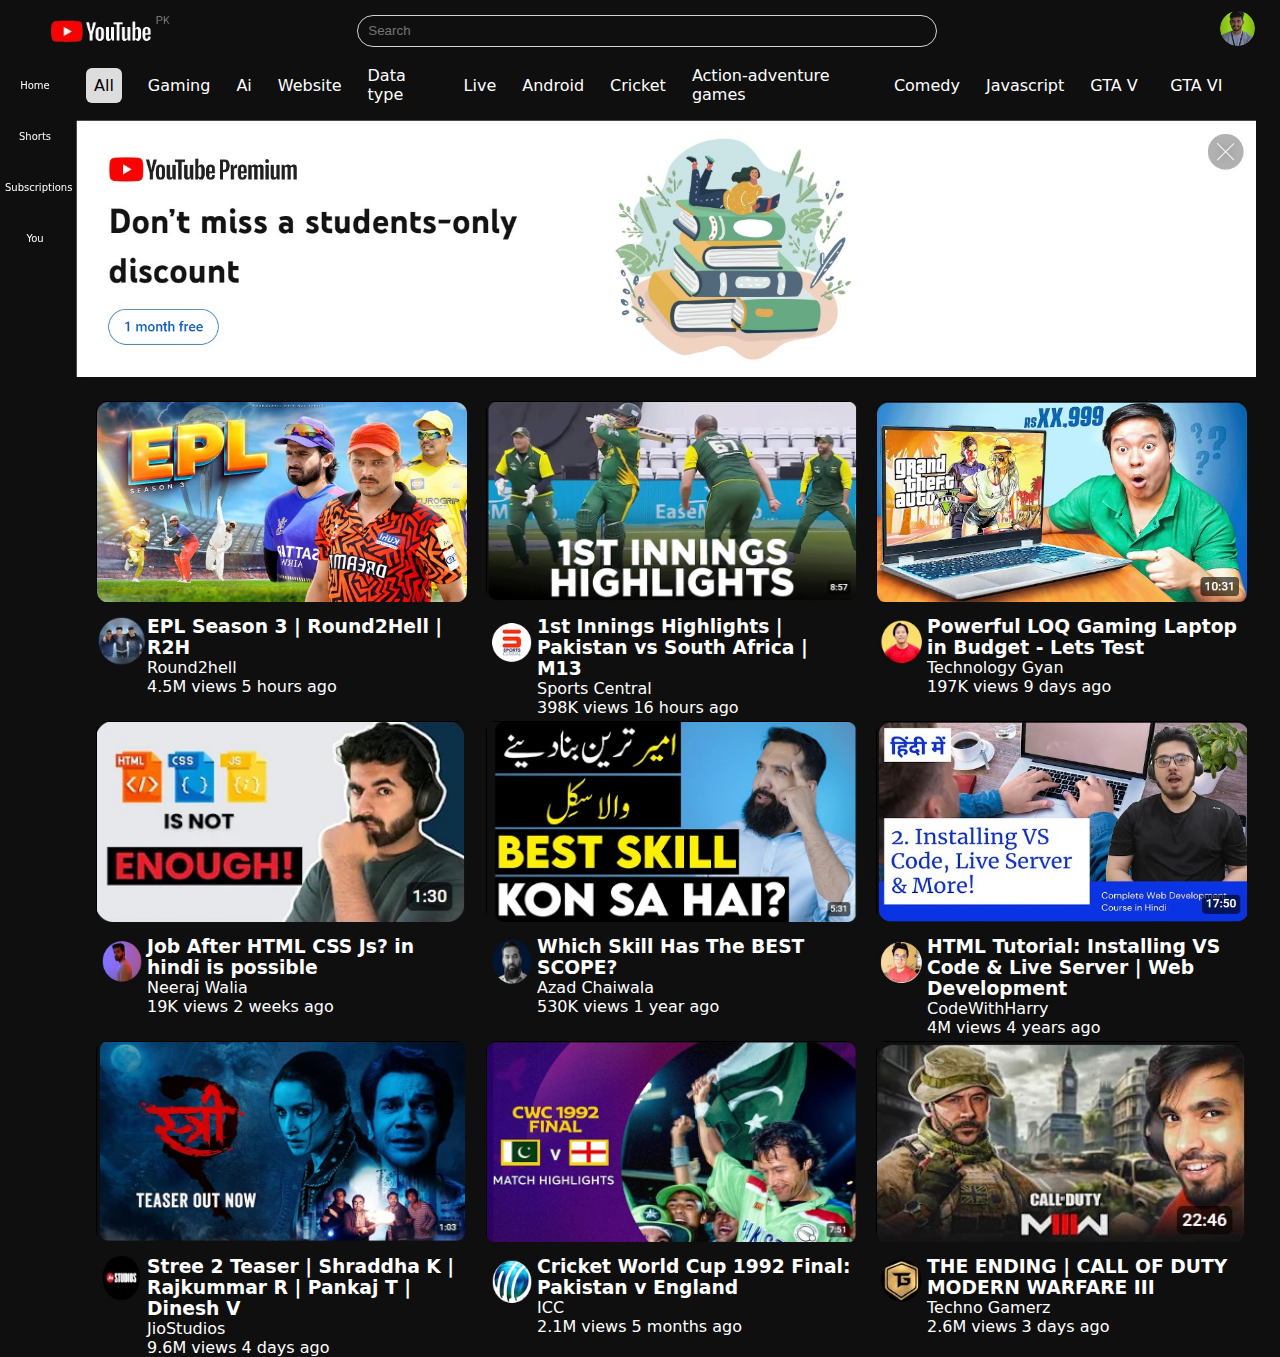
<file: index.html>
<!DOCTYPE html>
<html lang="en">

<head>
    <meta charset="UTF-8">
    <meta name="viewport" content="width=device-width, initial-scale=1.0">
    <title>Youtube</title>
    <link rel="stylesheet" href="css/index.css">
    <link rel="icon" href="images/title.png">
    <link rel="stylesheet" href="https://cdnjs.cloudflare.com/ajax/libs/font-awesome/6.5.2/css/all.min.css"
        integrity="sha512-SnH5WK+bZxgPHs44uWIX+LLJAJ9/2PkPKZ5QiAj6Ta86w+fsb2TkcmfRyVX3pBnMFcV7oQPJkl9QevSCWr3W6A=="
        crossorigin="anonymous" referrerpolicy="no-referrer" />
</head>

<body>
    <!-- header -->
    <header>
        <div class="nav">
            <div class="left-nav">
                <div class="logo-nav">
                    <i class="fa-solid fa-bars"></i><a href="index.html"><abbr title="Youtube Home"><img
                                src="images/logo.png" alt="" width="100px"></a></abbr>
                </div>
            </div>
            <div class="middle-nav">
                <input type="text" placeholder="Search">
                <abbr title="Search"><i class="fa-solid fa-search"></i></abbr>
                <abbr title="Search with your voice"><i class="fa-solid fa-microphone"></i></abbr>
            </div>
            <div class="right-nav">
                <abbr title="Create"><i class="fa-solid fa-video"></i></abbr>
                <abbr title="Upload"><i class="fa-solid fa-arrow-up-from-bracket"></i></abbr>
                <abbr title="Notifications"><i class="fa-solid fa-bell"></i></abbr>
                <a href="you.html"><img src="images/Linkedin profile.png" alt="" width="30px"></a>
            </div>
        </div>
    </header>
    <!-- main -->
    <main>
        <div class="container">
            <div class="side-nav">
                <div class="home">
                    <a href="index.html"> <abbr title="Home"><i class="fa-solid fa-house"></i></abbr>
                        <p>Home</p>
                    </a>
                </div>
                <div class="shorts">
                    <a href="shorts.html"><abbr title="Shorts"><i class="fa-solid fa-bolt"></i></abbr>
                        <p>Shorts</p>
                    </a>
                </div>
                <div class="subscriber">
                    <a href="sub.html"><abbr title="Subscriptions"><i class="fa-brands fa-youtube"></i></abbr>
                        <p>Subscriptions</p>
                    </a>
                </div>
                <div class="you">
                    <a href="you.html"><abbr title="You"><i class="fa-solid fa-photo-film"></i></abbr>
                        <p>You</p>
                    </a>
                </div>
            </div>
            <div class="videos">
                <div class="overflow">
                    <div class="all">
                        <p id="all">All</p>
                    </div>
                    <div class="over">
                        <p>Gaming</p>
                    </div>
                    <div class="over">
                        <p>Ai</p>
                    </div>
                    <div class="over">
                        <p>Website</p>
                    </div>
                    <div class="long1">
                        <p>Data type</p>
                    </div>
                    <div class="over">
                        <p>Live</p>
                    </div>
                    <div class="over">
                        <p>Android</p>
                    </div>
                    <div class="over">
                        <p>Cricket</p>
                    </div>
                    <div class="long2">
                        <p>Action-adventure games</p>
                    </div>
                    <div class="over">
                        <p>Comedy</p>
                    </div>
                    <div class="over">
                        <p>Javascript</p>
                    </div>
                    <div class="long4">
                        <p>GTA V</p>
                    </div>
                    <div class="long4">
                        <p>GTA VI</p>
                    </div>
                    <div class="over">
                        <p>Typescript</p>
                    </div>
                    <div class="long3">
                        <p>Operating systems</p>
                    </div>
                    <div class="over">
                        <p>Pakistan</p>
                    </div>
                    <div class="over">
                        <p>Batting</p>
                    </div>
                    <div class="over">
                        <p>Bowling</p>
                    </div>
                    <div class="over">
                        <p>MSD</p>
                    </div>
                    <div class="long3">
                        <p>Recently uploaded</p>
                    </div>
                    <div class="over">
                        <p>Watched</p>
                    </div>
                    <div class="long3">
                        <p>New to you</p>
                    </div>
                </div>
                <div class="banner">
                    <img src="images/banner.jpg" alt="">
                </div>
                <div class="videos-list">
                    <div class="v1">
                        <a href="video1.html"><img src="images/v1img.jpg" alt="" width="370" height="200">
                            <div class="box">
                                <div class="logo">
                                    <img src="images/v1logo.jpg" alt="">
                                </div>
                                <div class="content">
                                    <h3>EPL Season 3 | Round2Hell | R2H</h3>
                                    <p>Round2hell</p>
                                    <p>4.5M views 5 hours ago</p>
                        </a>
                    </div>
                    <div class="icon">
                        <i class="fa-solid fa-ellipsis-vertical"></i>
                    </div>
                </div>
            </div>
            <div class="v1">
                <a href="video2.html"><img src="images/v2img.jpg" alt="" width="370" height="200">
                    <div class="box">
                        <div class="logo">
                            <img src="images/v2logo.jpg" alt="">
                        </div>
                        <div class="content">
                            <h3>1st Innings Highlights | Pakistan vs South Africa | M13</h3>
                            <p>Sports Central</p>
                            <p>398K views 16 hours ago</p>
                </a>
            </div>
            <div class="icon">
                <i class="fa-solid fa-ellipsis-vertical"></i>
            </div>
        </div>
        </div>
        <div class="v1">
            <a href="video3.html"><img src="images/v3img.jpg" alt="" width="370" height="200">
                <div class="box">
                    <div class="logo">
                        <img src="images/v3logo.jpg" alt="">
                    </div>
                    <div class="content">
                        <h3>Powerful LOQ Gaming Laptop in Budget - Lets Test</h3>
                        <p>Technology Gyan</p>
                        <p>197K views 9 days ago</p>
            </a>
        </div>
        <div class="icon">
            <i class="fa-solid fa-ellipsis-vertical"></i>
        </div>
        </div>
        </div>
        <div class="v1">
            <a href="video4.html"><img src="images/v4img.jpg" alt="" width="370" height="200">
                <div class="box">
                    <div class="logo">
                        <img src="images/v4logo.jpg" alt="">
                    </div>
                    <div class="content">
                        <h3>Job After HTML CSS Js? in hindi is possible</h3>
                        <p>Neeraj Walia</p>
                        <p>19K views 2 weeks ago</p>
            </a>
        </div>
        <div class="icon">
            <i class="fa-solid fa-ellipsis-vertical"></i>
        </div>
        </div>
        </div>
        <div class="v1">
            <a href="video5.html"><img src="images/v5img.jpg" alt="" width="370" height="200">
                <div class="box">
                    <div class="logo">
                        <img src="images/v5logo.jpg" alt="">
                    </div>
                    <div class="content">
                        <h3>Which Skill Has The BEST SCOPE?</h3>
                        <p>Azad Chaiwala</p>
                        <p>530K views 1 year ago</p>
            </a>
        </div>
        <div class="icon">
            <i class="fa-solid fa-ellipsis-vertical"></i>
        </div>
        </div>
        </div>
        <div class="v1">
            <a href="video6.html"><img src="images/v6img.jpg" alt="" width="370" height="200">
                <div class="box">
                    <div class="logo">
                        <img src="images/v6logo.jpg" alt="">
                    </div>
                    <div class="content">
                        <h3>HTML Tutorial: Installing VS Code & Live Server | Web Development</h3>
                        <p>CodeWithHarry</p>
                        <p>4M views 4 years ago</p>
            </a>
        </div>
        <div class="icon">
            <i class="fa-solid fa-ellipsis-vertical"></i>
        </div>
        </div>
        </div>
        <div class="v1">
            <a href="video7.html"><img src="images/v7img.jpg" alt="" width="370" height="200">
                <div class="box">
                    <div class="logo">
                        <img src="images/v7logo.jpg" alt="">
                    </div>
                    <div class="content">
                        <h3>Stree 2 Teaser | Shraddha K | Rajkummar R | Pankaj T | Dinesh V</h3>
                        <p>JioStudios</p>
                        <p>9.6M views 4 days ago</p>
            </a>
        </div>
        <div class="icon">
            <i class="fa-solid fa-ellipsis-vertical"></i>
        </div>
        </div>
        </div>
        <div class="v1">
            <a href="video8.html"><img src="images/v8img.jpg" alt="" width="370" height="200">
                <div class="box">
                    <div class="logo">
                        <img src="images/v8logo.jpg" alt="">
                    </div>
                    <div class="content">
                        <h3>Cricket World Cup 1992 Final: Pakistan v England</h3>
                        <p>ICC</p>
                        <p>2.1M views 5 months ago</p>
            </a>
        </div>
        <div class="icon">
            <i class="fa-solid fa-ellipsis-vertical"></i>
        </div>
        </div>
        </div>
        <div class="v1">
            <a href="video9.html"><img src="images/v9img.jpg" alt="" width="370" height="200">
                <div class="box">
                    <div class="logo">
                        <img src="images/v9logo.jpg" alt="">
                    </div>
                    <div class="content">
                        <h3>THE ENDING | CALL OF DUTY MODERN WARFARE III</h3>
                        <p>Techno Gamerz</p>
                        <p>2.6M views 3 days ago</p>
            </a>
        </div>
        <div class="icon">
            <i class="fa-solid fa-ellipsis-vertical"></i>
        </div>
        <!-- </div>
        </div>
        </div>
        </div>
        </div> -->
    </main>
    <!-- footer -->
    <footer></footer>
</body>

</html>
</file>
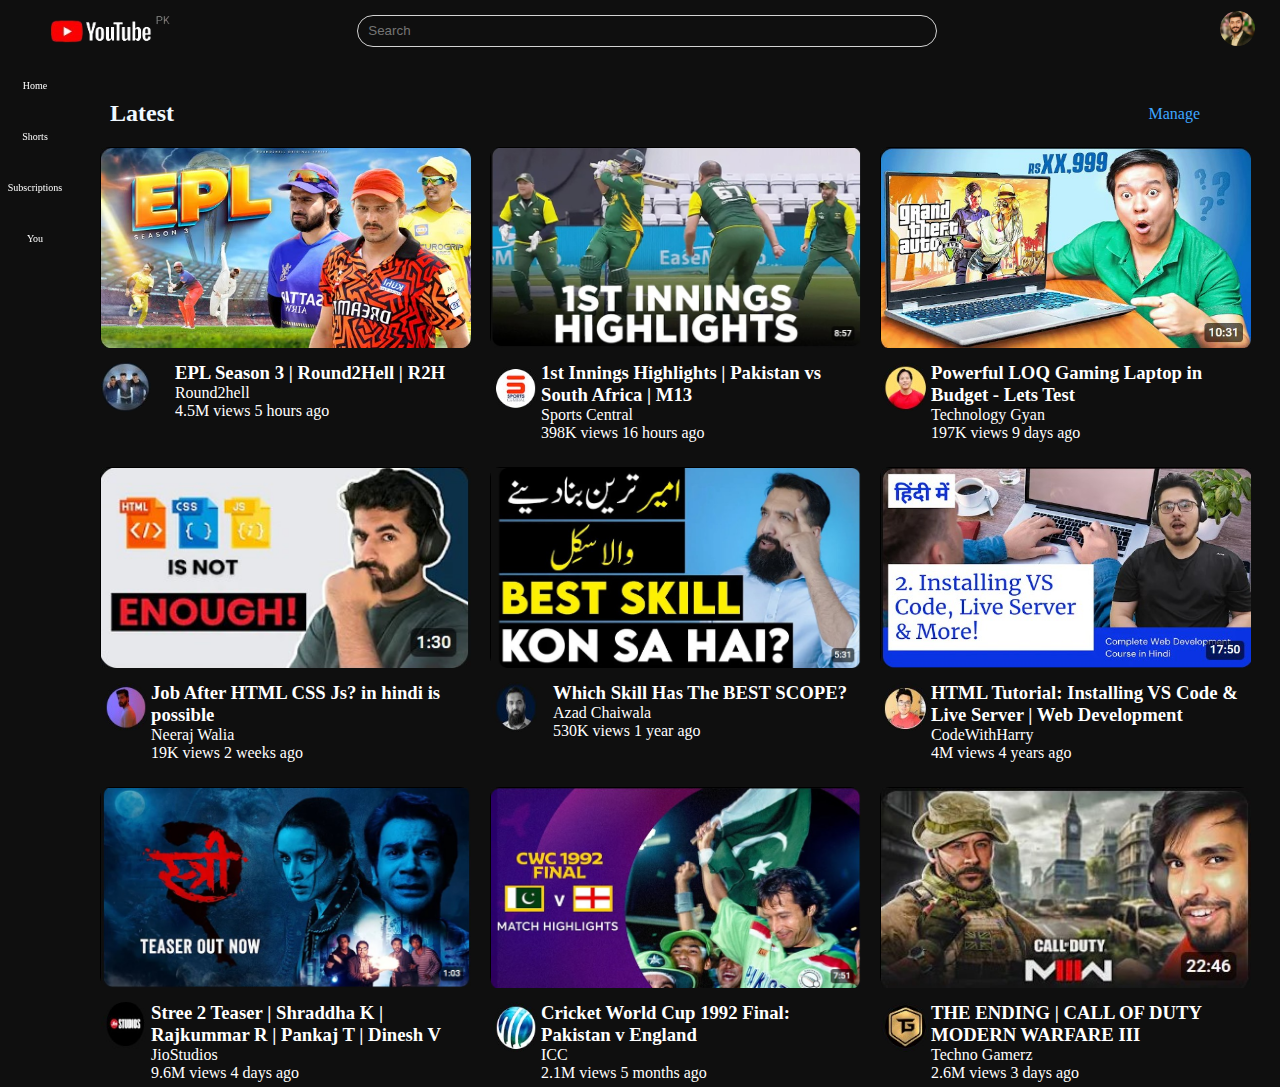
<file: sub.html>
<!DOCTYPE html>
<html lang="en">

<head>
    <meta charset="UTF-8">
    <meta name="viewport" content="width=device-width, initial-scale=1.0">
    <title>Youtube</title>
    <link rel="stylesheet" href="css/sub.css">
    <link rel="icon" href="images/title.png">
    <link rel="stylesheet" href="https://cdnjs.cloudflare.com/ajax/libs/font-awesome/6.5.2/css/all.min.css"
        integrity="sha512-SnH5WK+bZxgPHs44uWIX+LLJAJ9/2PkPKZ5QiAj6Ta86w+fsb2TkcmfRyVX3pBnMFcV7oQPJkl9QevSCWr3W6A=="
        crossorigin="anonymous" referrerpolicy="no-referrer" />
</head>

<body>
    <!-- header -->
    <header>
        <div class="nav">
            <div class="left-nav">
                <div class="logo-nav">
                    <i class="fa-solid fa-bars"></i><a href="index.html"><abbr title="Youtube Home"><img
                                src="images/logo.png" alt="" width="100px"></a></abbr>
                </div>
            </div>
            <div class="middle-nav">
                <input type="text" placeholder="Search">
                <abbr title="Search"><i class="fa-solid fa-search"></i></abbr>
                <abbr title="Search with your voice"><i class="fa-solid fa-microphone"></i></abbr>
            </div>
            <div class="right-nav">
                <abbr title="Create"><i class="fa-solid fa-video"></i></abbr>
                <abbr title="Upload"><i class="fa-solid fa-arrow-up-from-bracket"></i></abbr>
                <abbr title="Notifications"><i class="fa-solid fa-bell"></i></abbr>
                <a href="you.html"><img src="images/Ali Raza.jpg" alt="" width="30px"></a>
            </div>
        </div>
    </header>
    <!-- main -->
    <main>
        <div class="container">
            <div class="side-nav">
                <div class="home">
                    <a href="index.html"> <i class="fa-solid fa-house"></i>
                        <p>Home</p>
                    </a>
                </div>
                <div class="shorts">
                    <a href="shorts.html"><i class="fa-solid fa-bolt"></i>
                        <p>Shorts</p>
                    </a>
                </div>
                <div class="subscriber">
                    <a href="sub.html"><i class="fa-brands fa-youtube"></i>
                        <p>Subscriptions</p>
                    </a>
                </div>
                <div class="you">
                    <a href="you.html"><i class="fa-solid fa-photo-film"></i>
                        <p>You</p>
                    </a>
                </div>
            </div>
        </div>
        <div class="sub">
            <div class="latest">
                <h4>Latest</h4>
            </div>
            <div class="icons">
                <p>Manage </p>
                <abbr title="Grid"><i class="fa-solid fa-table-cells"></i></abbr>
                <abbr title="List"><i class="fa-solid fa-bars"></i></abbr>
            </div>
        </div>
        <div class="videos-list">
            <div class="v1">
                <a href="video1.html"><img src="images/v1img.jpg" alt="" width="370" height="200">
                    <div class="box">
                        <div class="logo">
                            <img src="images/v1logo.jpg" alt="">
                        </div>
                        <div class="content">
                            <h3>EPL Season 3 | Round2Hell | R2H</h3>
                            <p>Round2hell</p>
                            <p>4.5M views 5 hours ago</p>
                </a>
            </div>
            <div class="icon">
                <i class="fa-solid fa-ellipsis-vertical"></i>
            </div>
        </div>
        </div>
        <div class="v1">
            <a href="video2.html"><img src="images/v2img.jpg" alt="" width="370" height="200">
                <div class="box">
                    <div class="logo">
                        <img src="images/v2logo.jpg" alt="">
                    </div>
                    <div class="content">
                        <h3>1st Innings Highlights | Pakistan vs South Africa | M13</h3>
                        <p>Sports Central</p>
                        <p>398K views 16 hours ago</p>
            </a>
        </div>
        <div class="icon">
            <i class="fa-solid fa-ellipsis-vertical"></i>
        </div>
        </div>
        </div>
        <div class="v1">
            <a href="video3.html"><img src="images/v3img.jpg" alt="" width="370" height="200">
                <div class="box">
                    <div class="logo">
                        <img src="images/v3logo.jpg" alt="">
                    </div>
                    <div class="content">
                        <h3>Powerful LOQ Gaming Laptop in Budget - Lets Test</h3>
                        <p>Technology Gyan</p>
                        <p>197K views 9 days ago</p>
            </a>
        </div>
        <div class="icon">
            <i class="fa-solid fa-ellipsis-vertical"></i>
        </div>
        </div>
        </div>
        <div class="v1">
            <a href="video4.html"><img src="images/v4img.jpg" alt="" width="370" height="200">
                <div class="box">
                    <div class="logo">
                        <img src="images/v4logo.jpg" alt="">
                    </div>
                    <div class="content">
                        <h3>Job After HTML CSS Js? in hindi is possible</h3>
                        <p>Neeraj Walia</p>
                        <p>19K views 2 weeks ago</p>
            </a>
        </div>
        <div class="icon">
            <i class="fa-solid fa-ellipsis-vertical"></i>
        </div>
        </div>
        </div>
        <div class="v1">
            <a href="video5.html"><img src="images/v5img.jpg" alt="" width="370" height="200">
                <div class="box">
                    <div class="logo">
                        <img src="images/v5logo.jpg" alt="">
                    </div>
                    <div class="content">
                        <h3>Which Skill Has The BEST SCOPE?</h3>
                        <p>Azad Chaiwala</p>
                        <p>530K views 1 year ago</p>
            </a>
        </div>
        <div class="icon">
            <i class="fa-solid fa-ellipsis-vertical"></i>
        </div>
        </div>
        </div>
        <div class="v1">
            <a href="video6.html"><img src="images/v6img.jpg" alt="" width="370" height="200">
                <div class="box">
                    <div class="logo">
                        <img src="images/v6logo.jpg" alt="">
                    </div>
                    <div class="content">
                        <h3>HTML Tutorial: Installing VS Code & Live Server | Web Development</h3>
                        <p>CodeWithHarry</p>
                        <p>4M views 4 years ago</p>
            </a>
        </div>
        <div class="icon">
            <i class="fa-solid fa-ellipsis-vertical"></i>
        </div>
        </div>
        </div>
        <div class="v1">
            <a href="video7.html"><img src="images/v7img.jpg" alt="" width="370" height="200">
                <div class="box">
                    <div class="logo">
                        <img src="images/v7logo.jpg" alt="">
                    </div>
                    <div class="content">
                        <h3>Stree 2 Teaser | Shraddha K | Rajkummar R | Pankaj T | Dinesh V</h3>
                        <p>JioStudios</p>
                        <p>9.6M views 4 days ago</p>
            </a>
        </div>
        <div class="icon">
            <i class="fa-solid fa-ellipsis-vertical"></i>
        </div>
        </div>
        </div>
        <div class="v1">
            <a href="video8.html"><img src="images/v8img.jpg" alt="" width="370" height="200">
                <div class="box">
                    <div class="logo">
                        <img src="images/v8logo.jpg" alt="">
                    </div>
                    <div class="content">
                        <h3>Cricket World Cup 1992 Final: Pakistan v England</h3>
                        <p>ICC</p>
                        <p>2.1M views 5 months ago</p>
            </a>
        </div>
        <div class="icon">
            <i class="fa-solid fa-ellipsis-vertical"></i>
        </div>
        </div>
        </div>
        <div class="v1">
            <a href="video9.html"><img src="images/v9img.jpg" alt="" width="370" height="200">
                <div class="box">
                    <div class="logo">
                        <img src="images/v9logo.jpg" alt="">
                    </div>
                    <div class="content">
                        <h3>THE ENDING | CALL OF DUTY MODERN WARFARE III</h3>
                        <p>Techno Gamerz</p>
                        <p>2.6M views 3 days ago</p>
            </a>
        </div>
        <div class="icon">
            <i class="fa-solid fa-ellipsis-vertical"></i>
        </div>
        </div>
        </div>
    </main>
</body>

</html>
</file>
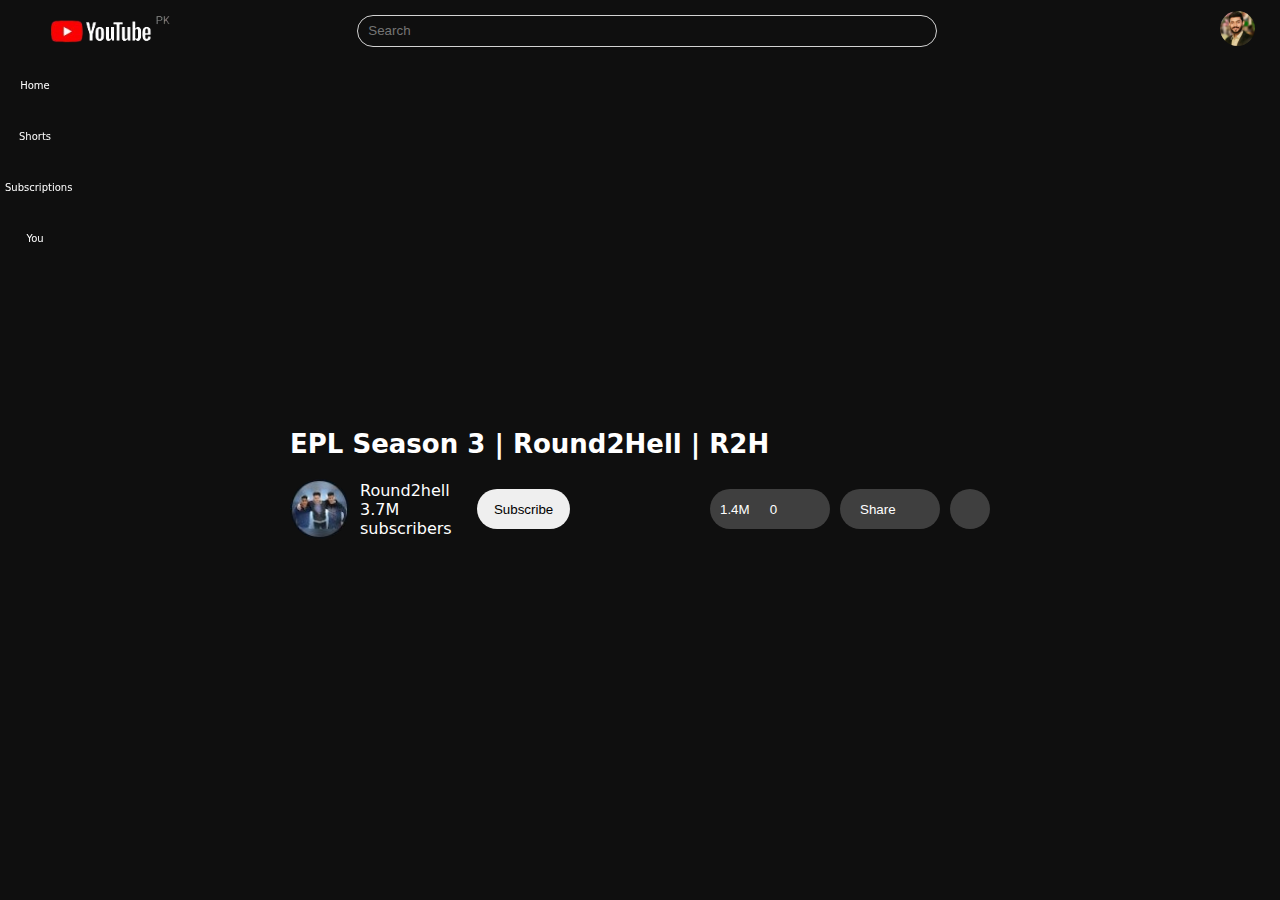
<file: video1.html>
<!DOCTYPE html>
<html lang="en">

<head>
    <meta charset="UTF-8">
    <meta name="viewport" content="width=device-width, initial-scale=1.0">
    <title>Youtube</title>
    <link rel="stylesheet" href="css/video1.css">
    <link rel="icon" href="images/title.png">
    <link rel="stylesheet" href="https://cdnjs.cloudflare.com/ajax/libs/font-awesome/6.5.2/css/all.min.css"
        integrity="sha512-SnH5WK+bZxgPHs44uWIX+LLJAJ9/2PkPKZ5QiAj6Ta86w+fsb2TkcmfRyVX3pBnMFcV7oQPJkl9QevSCWr3W6A=="
        crossorigin="anonymous" referrerpolicy="no-referrer" />
</head>

<body>
    <!-- header -->
    <header>
        <div class="nav">
            <div class="left-nav">
                <div class="logo-nav">
                    <i class="fa-solid fa-bars"></i><a href="index.html"><abbr title="Youtube Home"><img
                                src="images/logo.png" alt="" width="100px"></a></abbr>
                </div>
            </div>
            <div class="middle-nav">
                <input type="text" placeholder="Search">
                <abbr title="Search"><i class="fa-solid fa-search"></i></abbr>
                <abbr title="Search with your voice"><i class="fa-solid fa-microphone"></i></abbr>
            </div>
            <div class="right-nav">
                <abbr title="Create"><i class="fa-solid fa-video"></i></abbr>
                <abbr title="Upload"><i class="fa-solid fa-arrow-up-from-bracket"></i></abbr>
                <abbr title="Notifications"><i class="fa-solid fa-bell"></i></abbr>
                <a href="you.html"><img src="images/Ali Raza.jpg" alt="" width="30px"></a>
            </div>
        </div>
    </header>
    <!-- main -->
    <main>
        <div class="side-nav">
            <div class="home">
                <a href="index.html"> <i class="fa-solid fa-house"></i>
                    <p>Home</p>
                </a>
            </div>
            <div class="shorts">
                <a href="shorts.html"><i class="fa-solid fa-bolt"></i>
                    <p>Shorts</p>
                </a>
            </div>
            <div class="subscriber">
                <a href="sub.html"><i class="fa-brands fa-youtube"></i>
                    <p>Subscriptions</p>
                </a>
            </div>
            <div class="you">
                <a href="you.html"><i class="fa-solid fa-photo-film"></i>
                    <p>You</p>
                </a>
            </div>
        </div>
        <div class="container">
            <div class="v1">
                <iframe width="700" height="335" src="https://www.youtube.com/embed/5mr7AdmjSdc?si=Exw1QkJ5n4DTZs_6"
                    title="YouTube video player" frameborder="0"
                    allow="accelerometer; autoplay; clipboard-write; encrypted-media; gyroscope; picture-in-picture; web-share"
                    referrerpolicy="strict-origin-when-cross-origin" allowfullscreen></iframe>
                <div class="box">
                    <div class="content">
                        <h3>EPL Season 3 | Round2Hell | R2H</h3>
                        <div class="logo">
                            <div class="channel-logo">
                                <img src="images/v1logo.jpg" alt="">
                                <p>Round2hell <span>3.7M subscribers</span></p>
                                <button>Subscribe</button>
                            </div>
                            <div class="icon">
                                <button><i class="fa-regular fa-thumbs-up"></i>
                                    <p>1.4M </p><i class="fa-regular fa-thumbs-down"></i>
                                    <p> 0</p>
                                </button>
                                <button id="share"><i class="fa-solid fa-share"></i>
                                    <p>Share</p>
                                </button>
                                <i class="fa-solid fa-ellipsis"></i>
                            </div>
                        </div>
                    </div>
                </div>
            </div>
        </div>
    </main>
</body>

</html>
</file>
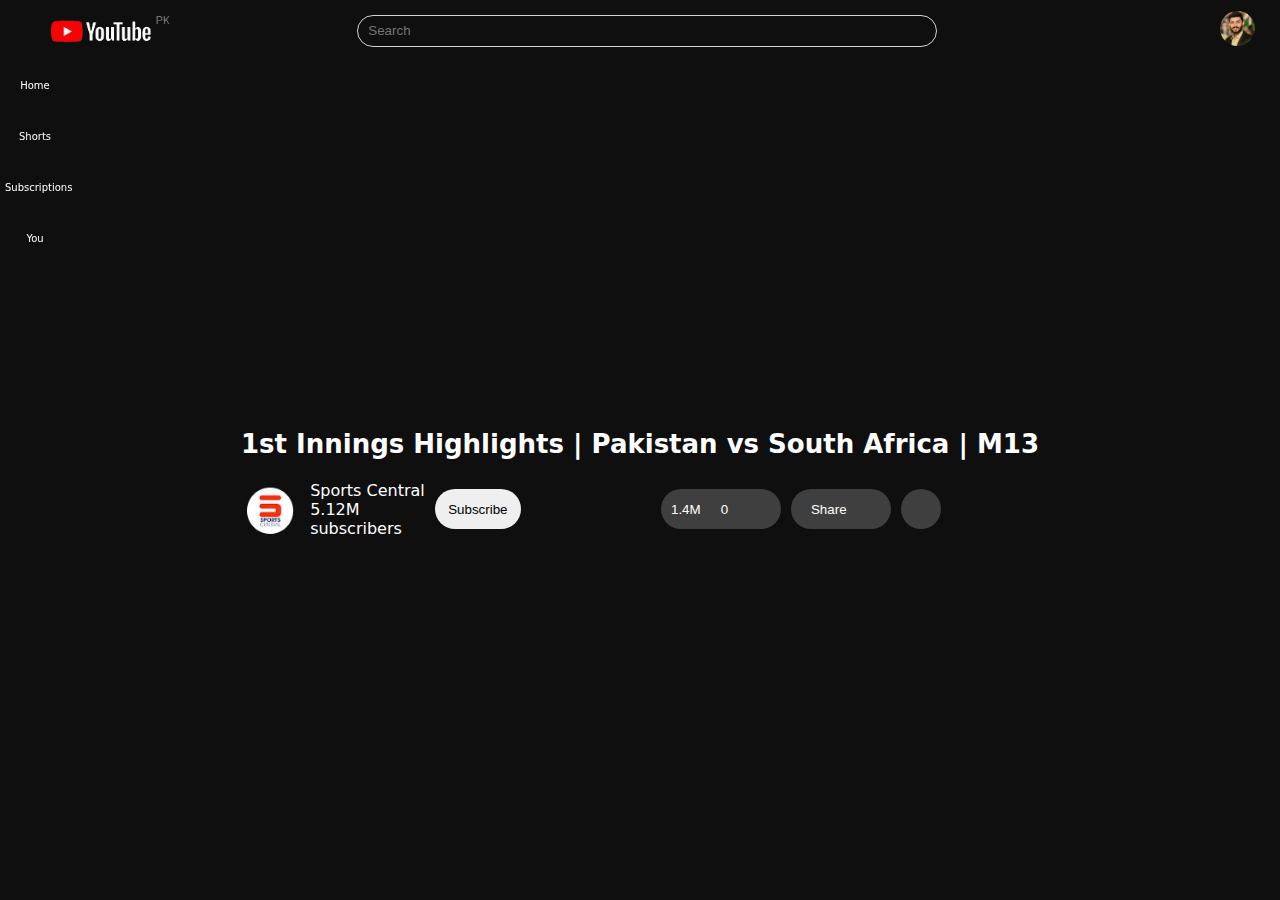
<file: video2.html>
<!DOCTYPE html>
<html lang="en">

<head>
    <meta charset="UTF-8">
    <meta name="viewport" content="width=device-width, initial-scale=1.0">
    <title>Youtube</title>
    <link rel="stylesheet" href="css/video1.css">
    <link rel="icon" href="images/title.png">
    <link rel="stylesheet" href="https://cdnjs.cloudflare.com/ajax/libs/font-awesome/6.5.2/css/all.min.css"
        integrity="sha512-SnH5WK+bZxgPHs44uWIX+LLJAJ9/2PkPKZ5QiAj6Ta86w+fsb2TkcmfRyVX3pBnMFcV7oQPJkl9QevSCWr3W6A=="
        crossorigin="anonymous" referrerpolicy="no-referrer" />
</head>

<body>
    <!-- header -->
    <header>
        <div class="nav">
            <div class="left-nav">
                <div class="logo-nav">
                    <i class="fa-solid fa-bars"></i><a href="index.html"><abbr title="Youtube Home"><img src="images/logo.png" alt="" width="100px"></a></abbr>
                </div>
            </div>
            <div class="middle-nav">
                <input type="text" placeholder="Search">
                <abbr title="Search"><i class="fa-solid fa-search"></i></abbr>
                <abbr title="Search with your voice"><i class="fa-solid fa-microphone"></i></abbr>
            </div>
            <div class="right-nav">
                <abbr title="Create"><i class="fa-solid fa-video"></i></abbr>
                <abbr title="Upload"><i class="fa-solid fa-arrow-up-from-bracket"></i></abbr> 
                <abbr title="Notifications"><i class="fa-solid fa-bell"></i></abbr> 
                <a href="you.html"><img src="images/Ali Raza.jpg" alt="" width="30px"></a>
            </div>
        </div>
    </header>
    <!-- main -->
    <main>
        <div class="side-nav">
            <div class="home">
               <a href="index.html"> <i class="fa-solid fa-house"></i><p>Home</p></a>
            </div>
            <div class="shorts">
                <a href="shorts.html"><i class="fa-solid fa-bolt"></i><p>Shorts</p></a>
            </div>
            <div class="subscriber">
                <a href="sub.html"><i class="fa-brands fa-youtube"></i><p>Subscriptions</p></a>
            </div>
            <div class="you">
                <a href="you.html"><i class="fa-solid fa-photo-film"></i><p>You</p></a>
            </div>
        </div>
        <div class="container">
            <div class="v1">
                <iframe width="700" height="335" src="https://www.youtube.com/embed/Xvi5dydeJ0s?si=0lvzibDgVZeb2fYX" title="YouTube video player" frameborder="0" allow="accelerometer; autoplay; clipboard-write; encrypted-media; gyroscope; picture-in-picture; web-share" referrerpolicy="strict-origin-when-cross-origin" allowfullscreen></iframe>
                <div class="box">
                    <div class="content">
                        <h3>1st Innings Highlights | Pakistan vs South Africa | M13</h3>
                        <div class="logo">
                            <div class="channel-logo">
                                <img src="images/v2logo.jpg" alt="">
                                    <p>Sports Central <span>5.12M subscribers</span></p>
                                    <button>Subscribe</button>
                            </div>
                            <div class="icon">
                                <button><i class="fa-regular fa-thumbs-up"></i><p>1.4M </p><i class="fa-regular fa-thumbs-down"></i><p> 0</p></button>
                                <button id="share"><i class="fa-solid fa-share"></i><p>Share</p></button>
                                <i class="fa-solid fa-ellipsis"></i>
                            </div>
                        </div>
                    </div>
                </div>
            </div>
        </div>
    </main>
</body>

</html>
</file>
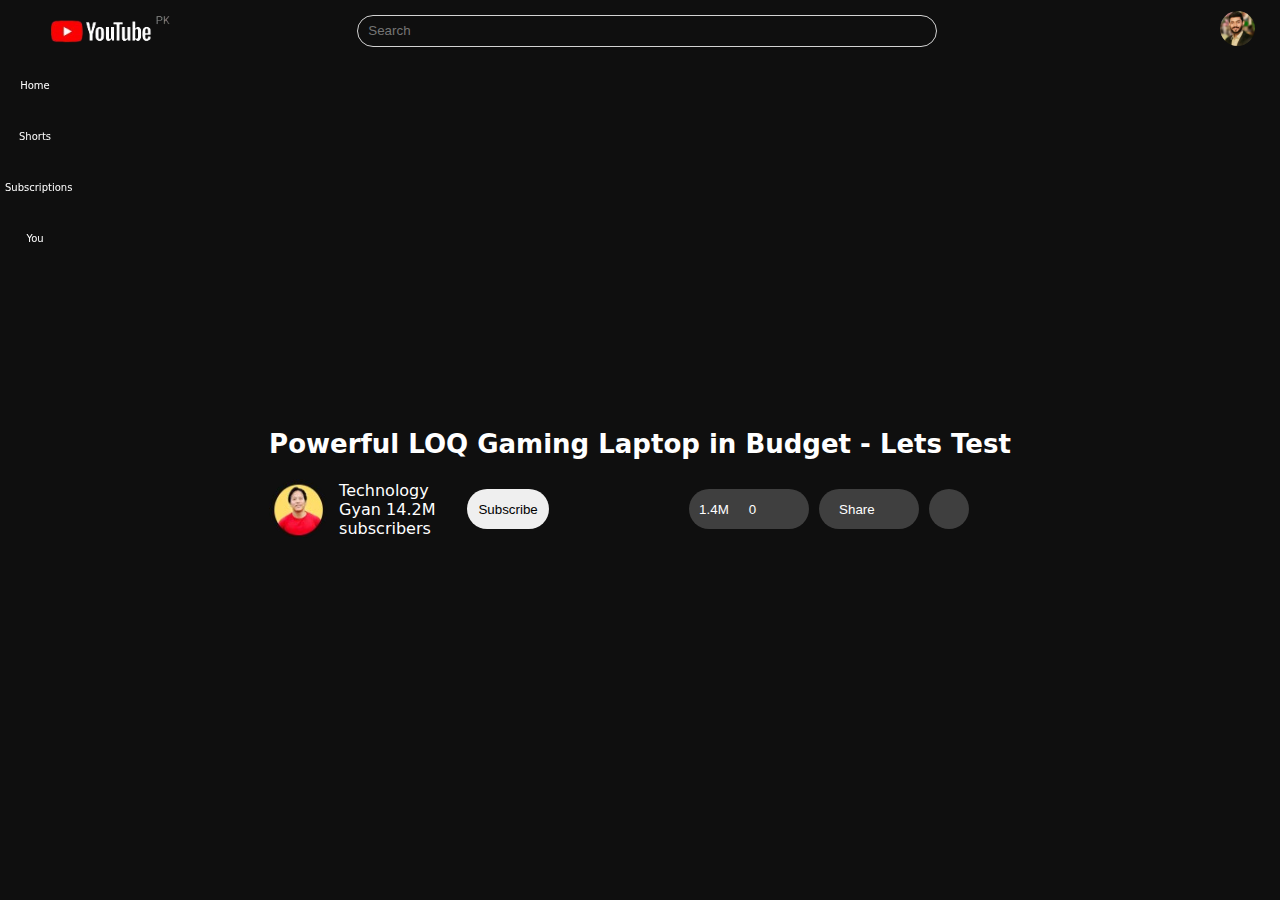
<file: video3.html>
<!DOCTYPE html>
<html lang="en">

<head>
    <meta charset="UTF-8">
    <meta name="viewport" content="width=device-width, initial-scale=1.0">
    <title>Youtube</title>
    <link rel="stylesheet" href="css/video1.css">
    <link rel="icon" href="images/title.png">
    <link rel="stylesheet" href="https://cdnjs.cloudflare.com/ajax/libs/font-awesome/6.5.2/css/all.min.css"
        integrity="sha512-SnH5WK+bZxgPHs44uWIX+LLJAJ9/2PkPKZ5QiAj6Ta86w+fsb2TkcmfRyVX3pBnMFcV7oQPJkl9QevSCWr3W6A=="
        crossorigin="anonymous" referrerpolicy="no-referrer" />
</head>

<body>
    <!-- header -->
    <header>
        <div class="nav">
            <div class="left-nav">
                <div class="logo-nav">
                    <i class="fa-solid fa-bars"></i><a href="index.html"><abbr title="Youtube Home"><img
                                src="images/logo.png" alt="" width="100px"></a></abbr>
                </div>
            </div>
            <div class="middle-nav">
                <input type="text" placeholder="Search">
                <abbr title="Search"><i class="fa-solid fa-search"></i></abbr>
                <abbr title="Search with your voice"><i class="fa-solid fa-microphone"></i></abbr>
            </div>
            <div class="right-nav">
                <abbr title="Create"><i class="fa-solid fa-video"></i></abbr>
                <abbr title="Upload"><i class="fa-solid fa-arrow-up-from-bracket"></i></abbr>
                <abbr title="Notifications"><i class="fa-solid fa-bell"></i></abbr>
                <a href="you.html"><img src="images/Ali Raza.jpg" alt="" width="30px"></a>
            </div>
        </div>
    </header>
    <!-- main -->
    <main>
        <div class="side-nav">
            <div class="home">
                <a href="index.html"> <i class="fa-solid fa-house"></i>
                    <p>Home</p>
                </a>
            </div>
            <div class="shorts">
                <a href="shorts.html"><i class="fa-solid fa-bolt"></i>
                    <p>Shorts</p>
                </a>
            </div>
            <div class="subscriber">
                <a href="sub.html"><i class="fa-brands fa-youtube"></i>
                    <p>Subscriptions</p>
                </a>
            </div>
            <div class="you">
                <a href="you.html"><i class="fa-solid fa-photo-film"></i>
                    <p>You</p>
                </a>
            </div>
        </div>
        <div class="container">
            <div class="v1">
                <iframe width="700" height="335" src="https://www.youtube.com/embed/VpKK45Zleng?si=s8_p9TmLBJsVe_2J"
                    title="YouTube video player" frameborder="0"
                    allow="accelerometer; autoplay; clipboard-write; encrypted-media; gyroscope; picture-in-picture; web-share"
                    referrerpolicy="strict-origin-when-cross-origin" allowfullscreen></iframe>
                <div class="box">
                    <div class="content">
                        <h3>Powerful LOQ Gaming Laptop in Budget - Lets Test</h3>
                        <div class="logo">
                            <div class="channel-logo">
                                <img src="images/v3logo.jpg" alt="">
                                <p>Technology Gyan <span>14.2M subscribers</span></p>
                                <button>Subscribe</button>
                            </div>
                            <div class="icon">
                                <button><i class="fa-regular fa-thumbs-up"></i>
                                    <p>1.4M </p><i class="fa-regular fa-thumbs-down"></i>
                                    <p> 0</p>
                                </button>
                                <button id="share"><i class="fa-solid fa-share"></i>
                                    <p>Share</p>
                                </button>
                                <i class="fa-solid fa-ellipsis"></i>
                            </div>
                        </div>
                    </div>
                </div>
            </div>
        </div>
    </main>
</body>

</html>
</file>
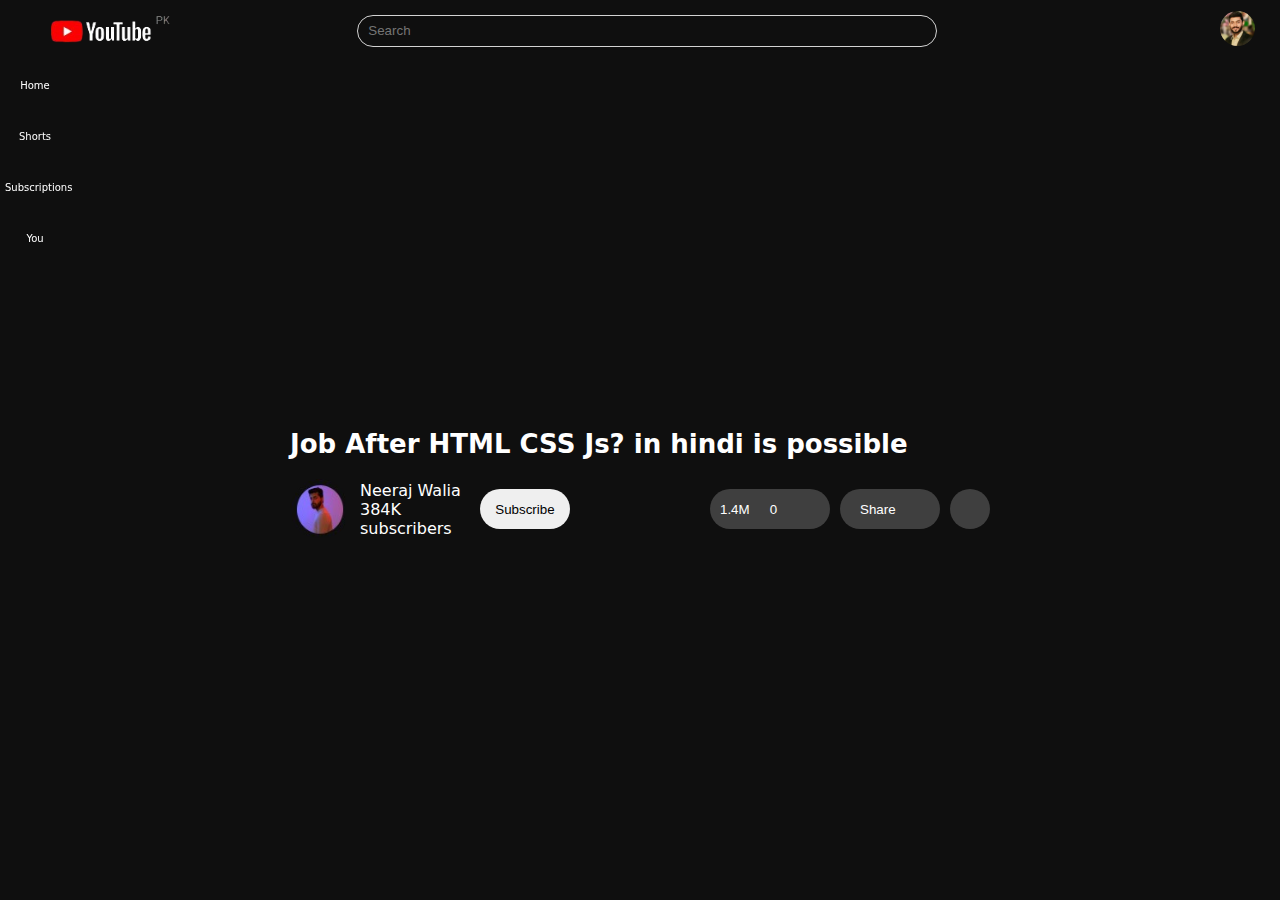
<file: video4.html>
<!DOCTYPE html>
<html lang="en">

<head>
    <meta charset="UTF-8">
    <meta name="viewport" content="width=device-width, initial-scale=1.0">
    <title>Youtube</title>
    <link rel="stylesheet" href="css/video1.css">
    <link rel="icon" href="images/title.png">
    <link rel="stylesheet" href="https://cdnjs.cloudflare.com/ajax/libs/font-awesome/6.5.2/css/all.min.css"
        integrity="sha512-SnH5WK+bZxgPHs44uWIX+LLJAJ9/2PkPKZ5QiAj6Ta86w+fsb2TkcmfRyVX3pBnMFcV7oQPJkl9QevSCWr3W6A=="
        crossorigin="anonymous" referrerpolicy="no-referrer" />
</head>

<body>
    <!-- header -->
    <header>
        <div class="nav">
            <div class="left-nav">
                <div class="logo-nav">
                    <i class="fa-solid fa-bars"></i><a href="index.html"><abbr title="Youtube Home"><img
                                src="images/logo.png" alt="" width="100px"></a></abbr>
                </div>
            </div>
            <div class="middle-nav">
                <input type="text" placeholder="Search">
                <abbr title="Search"><i class="fa-solid fa-search"></i></abbr>
                <abbr title="Search with your voice"><i class="fa-solid fa-microphone"></i></abbr>
            </div>
            <div class="right-nav">
                <abbr title="Create"><i class="fa-solid fa-video"></i></abbr>
                <abbr title="Upload"><i class="fa-solid fa-arrow-up-from-bracket"></i></abbr>
                <abbr title="Notifications"><i class="fa-solid fa-bell"></i></abbr>
                <a href="you.html"><img src="images/Ali Raza.jpg" alt="" width="30px"></a>
            </div>
        </div>
    </header>
    <!-- main -->
    <main>
        <div class="side-nav">
            <div class="home">
                <a href="index.html"> <i class="fa-solid fa-house"></i>
                    <p>Home</p>
                </a>
            </div>
            <div class="shorts">
                <a href="shorts.html"><i class="fa-solid fa-bolt"></i>
                    <p>Shorts</p>
                </a>
            </div>
            <div class="subscriber">
                <a href="sub.html"><i class="fa-brands fa-youtube"></i>
                    <p>Subscriptions</p>
                </a>
            </div>
            <div class="you">
                <a href="you.html"><i class="fa-solid fa-photo-film"></i>
                    <p>You</p>
                </a>
            </div>
        </div>
        <div class="container">
            <div class="v1">
                <iframe width="700" height="335" src="https://www.youtube.com/embed/Wca0xcfRGqE?si=SFKhvNE1gW6fDzM-"
                    title="YouTube video player" frameborder="0"
                    allow="accelerometer; autoplay; clipboard-write; encrypted-media; gyroscope; picture-in-picture; web-share"
                    referrerpolicy="strict-origin-when-cross-origin" allowfullscreen></iframe>
                <div class="box">
                    <div class="content">
                        <h3>Job After HTML CSS Js? in hindi is possible</h3>
                        <div class="logo">
                            <div class="channel-logo">
                                <img src="images/v4logo.jpg" alt="">
                                <p>Neeraj Walia <span>384K subscribers</span></p>
                                <button>Subscribe</button>
                            </div>
                            <div class="icon">
                                <button><i class="fa-regular fa-thumbs-up"></i>
                                    <p>1.4M </p><i class="fa-regular fa-thumbs-down"></i>
                                    <p> 0</p>
                                </button>
                                <button id="share"><i class="fa-solid fa-share"></i>
                                    <p>Share</p>
                                </button>
                                <i class="fa-solid fa-ellipsis"></i>
                            </div>
                        </div>
                    </div>
                </div>
            </div>
        </div>
    </main>
</body>

</html>
</file>
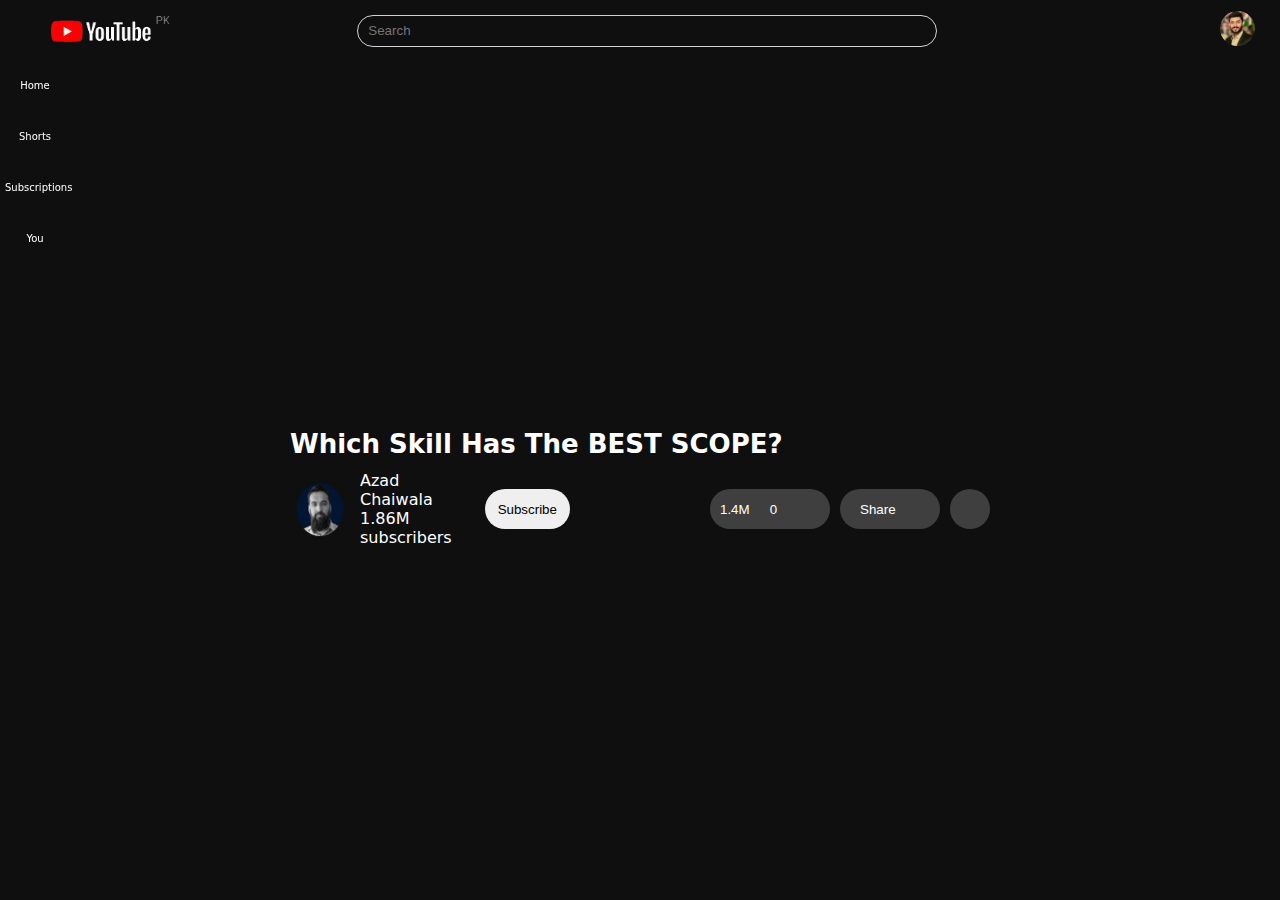
<file: video5.html>
<!DOCTYPE html>
<html lang="en">

<head>
    <meta charset="UTF-8">
    <meta name="viewport" content="width=device-width, initial-scale=1.0">
    <title>Youtube</title>
    <link rel="stylesheet" href="css/video1.css">
    <link rel="icon" href="images/title.png">
    <link rel="stylesheet" href="https://cdnjs.cloudflare.com/ajax/libs/font-awesome/6.5.2/css/all.min.css"
        integrity="sha512-SnH5WK+bZxgPHs44uWIX+LLJAJ9/2PkPKZ5QiAj6Ta86w+fsb2TkcmfRyVX3pBnMFcV7oQPJkl9QevSCWr3W6A=="
        crossorigin="anonymous" referrerpolicy="no-referrer" />
</head>

<body>
    <!-- header -->
    <header>
        <div class="nav">
            <div class="left-nav">
                <div class="logo-nav">
                    <i class="fa-solid fa-bars"></i><a href="index.html"><abbr title="Youtube Home"><img
                                src="images/logo.png" alt="" width="100px"></a></abbr>
                </div>
            </div>
            <div class="middle-nav">
                <input type="text" placeholder="Search">
                <abbr title="Search"><i class="fa-solid fa-search"></i></abbr>
                <abbr title="Search with your voice"><i class="fa-solid fa-microphone"></i></abbr>
            </div>
            <div class="right-nav">
                <abbr title="Create"><i class="fa-solid fa-video"></i></abbr>
                <abbr title="Upload"><i class="fa-solid fa-arrow-up-from-bracket"></i></abbr>
                <abbr title="Notifications"><i class="fa-solid fa-bell"></i></abbr>
                <a href="you.html"><img src="images/Ali Raza.jpg" alt="" width="30px"></a>
            </div>
        </div>
    </header>
    <!-- main -->
    <main>
        <div class="side-nav">
            <div class="home">
                <a href="index.html"> <i class="fa-solid fa-house"></i>
                    <p>Home</p>
                </a>
            </div>
            <div class="shorts">
                <a href="shorts.html"><i class="fa-solid fa-bolt"></i>
                    <p>Shorts</p>
                </a>
            </div>
            <div class="subscriber">
                <a href="sub.html"><i class="fa-brands fa-youtube"></i>
                    <p>Subscriptions</p>
                </a>
            </div>
            <div class="you">
                <a href="you.html"><i class="fa-solid fa-photo-film"></i>
                    <p>You</p>
                </a>
            </div>
        </div>
        <div class="container">
            <div class="v1">
                <iframe width="700" height="335" src="https://www.youtube.com/embed/5ECHcy0T-iY?si=D47HY8I2_g_jakwO"
                    title="YouTube video player" frameborder="0"
                    allow="accelerometer; autoplay; clipboard-write; encrypted-media; gyroscope; picture-in-picture; web-share"
                    referrerpolicy="strict-origin-when-cross-origin" allowfullscreen></iframe>
                <div class="box">
                    <div class="content">
                        <h3>Which Skill Has The BEST SCOPE?</h3>
                        <div class="logo">
                            <div class="channel-logo">
                                <img src="images/v5logo.jpg" alt="">
                                <p>Azad Chaiwala <span>1.86M subscribers</span></p>
                                <button>Subscribe</button>
                            </div>
                            <div class="icon">
                                <button><i class="fa-regular fa-thumbs-up"></i>
                                    <p>1.4M </p><i class="fa-regular fa-thumbs-down"></i>
                                    <p> 0</p>
                                </button>
                                <button id="share"><i class="fa-solid fa-share"></i>
                                    <p>Share</p>
                                </button>
                                <i class="fa-solid fa-ellipsis"></i>
                            </div>
                        </div>
                    </div>
                </div>
            </div>
        </div>
    </main>
</body>

</html>
</file>
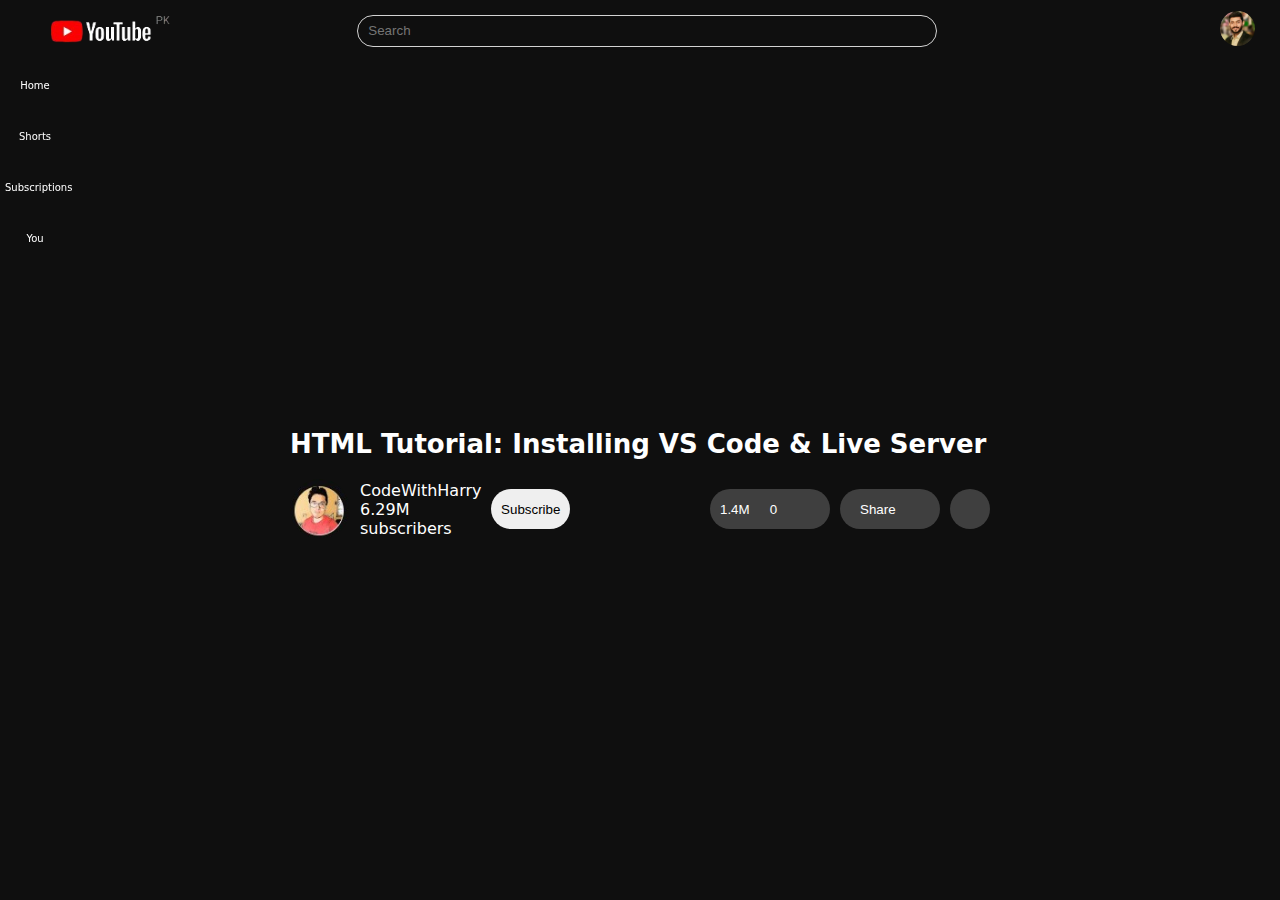
<file: video6.html>
<!DOCTYPE html>
<html lang="en">

<head>
    <meta charset="UTF-8">
    <meta name="viewport" content="width=device-width, initial-scale=1.0">
    <title>Youtube</title>
    <link rel="stylesheet" href="css/video1.css">
    <link rel="icon" href="images/title.png">
    <link rel="stylesheet" href="https://cdnjs.cloudflare.com/ajax/libs/font-awesome/6.5.2/css/all.min.css"
        integrity="sha512-SnH5WK+bZxgPHs44uWIX+LLJAJ9/2PkPKZ5QiAj6Ta86w+fsb2TkcmfRyVX3pBnMFcV7oQPJkl9QevSCWr3W6A=="
        crossorigin="anonymous" referrerpolicy="no-referrer" />
</head>

<body>
    <!-- header -->
    <header>
        <div class="nav">
            <div class="left-nav">
                <div class="logo-nav">
                    <i class="fa-solid fa-bars"></i><a href="index.html"><abbr title="Youtube Home"><img
                                src="images/logo.png" alt="" width="100px"></a></abbr>
                </div>
            </div>
            <div class="middle-nav">
                <input type="text" placeholder="Search">
                <abbr title="Search"><i class="fa-solid fa-search"></i></abbr>
                <abbr title="Search with your voice"><i class="fa-solid fa-microphone"></i></abbr>
            </div>
            <div class="right-nav">
                <abbr title="Create"><i class="fa-solid fa-video"></i></abbr>
                <abbr title="Upload"><i class="fa-solid fa-arrow-up-from-bracket"></i></abbr>
                <abbr title="Notifications"><i class="fa-solid fa-bell"></i></abbr>
                <a href="you.html"><img src="images/Ali Raza.jpg" alt="" width="30px"></a>
            </div>
        </div>
    </header>
    <!-- main -->
    <main>
        <div class="side-nav">
            <div class="home">
                <a href="index.html"> <i class="fa-solid fa-house"></i>
                    <p>Home</p>
                </a>
            </div>
            <div class="shorts">
                <a href="shorts.html"><i class="fa-solid fa-bolt"></i>
                    <p>Shorts</p>
                </a>
            </div>
            <div class="subscriber">
                <a href="sub.html"><i class="fa-brands fa-youtube"></i>
                    <p>Subscriptions</p>
                </a>
            </div>
            <div class="you">
                <a href="you.html"><i class="fa-solid fa-photo-film"></i>
                    <p>You</p>
                </a>
            </div>
        </div>
        <div class="container">
            <div class="v1">
                <iframe width="700" height="335" src="https://www.youtube.com/embed/TeZdo8mx0gc?si=r931_kXVw6Ax-P-k"
                    title="YouTube video player" frameborder="0"
                    allow="accelerometer; autoplay; clipboard-write; encrypted-media; gyroscope; picture-in-picture; web-share"
                    referrerpolicy="strict-origin-when-cross-origin" allowfullscreen></iframe>
                <div class="box">
                    <div class="content">
                        <h3>HTML Tutorial: Installing VS Code & Live Server</h3>
                        <div class="logo">
                            <div class="channel-logo">
                                <img src="images/v6logo.jpg" alt="">
                                <p>CodeWithHarry <span>6.29M subscribers</span></p>
                                <button>Subscribe</button>
                            </div>
                            <div class="icon">
                                <button><i class="fa-regular fa-thumbs-up"></i>
                                    <p>1.4M </p><i class="fa-regular fa-thumbs-down"></i>
                                    <p> 0</p>
                                </button>
                                <button id="share"><i class="fa-solid fa-share"></i>
                                    <p>Share</p>
                                </button>
                                <i class="fa-solid fa-ellipsis"></i>
                            </div>
                        </div>
                    </div>
                </div>
            </div>
        </div>
    </main>
</body>

</html>
</file>
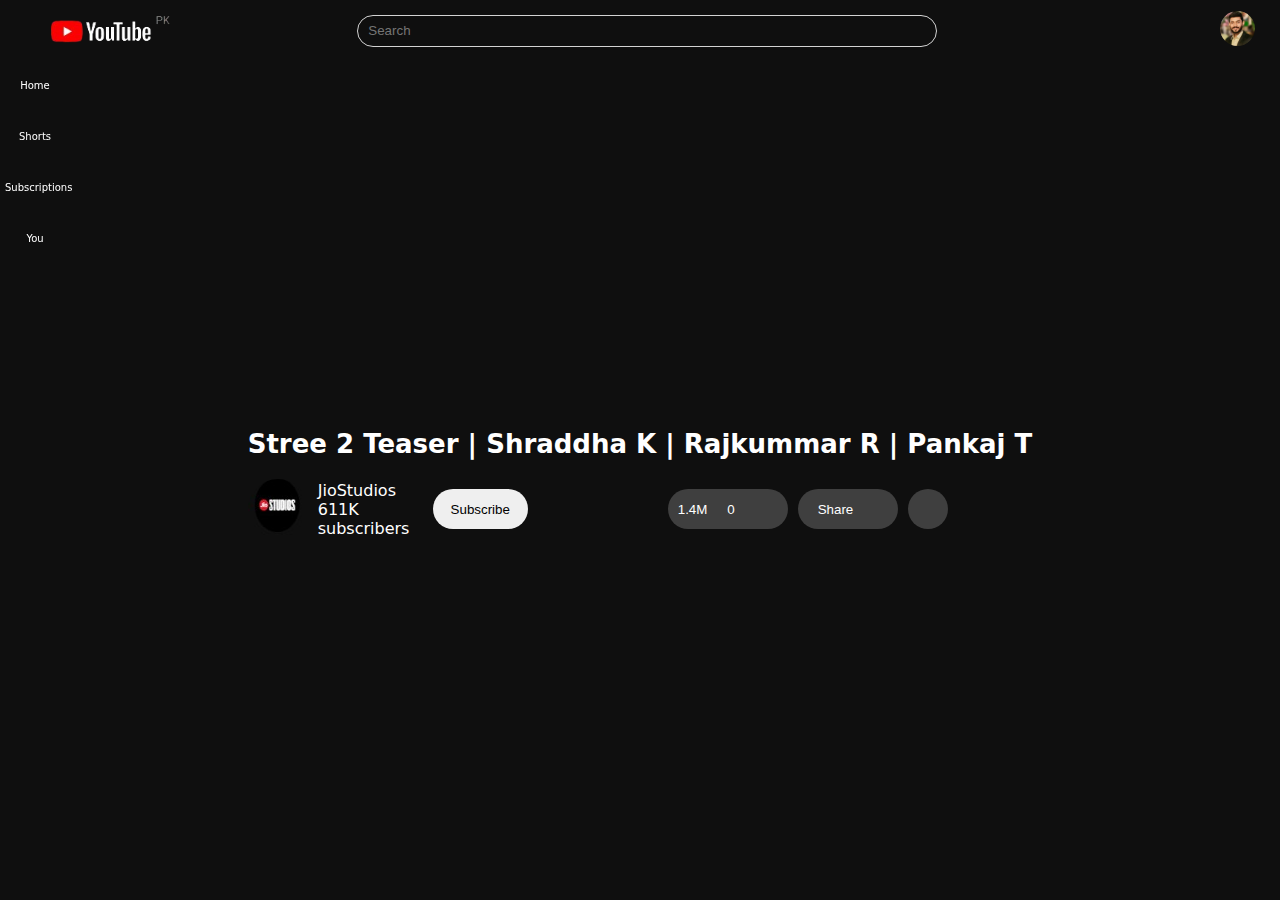
<file: video7.html>
<!DOCTYPE html>
<html lang="en">

<head>
    <meta charset="UTF-8">
    <meta name="viewport" content="width=device-width, initial-scale=1.0">
    <title>Youtube</title>
    <link rel="stylesheet" href="css/video1.css">
    <link rel="icon" href="images/title.png">
    <link rel="stylesheet" href="https://cdnjs.cloudflare.com/ajax/libs/font-awesome/6.5.2/css/all.min.css"
        integrity="sha512-SnH5WK+bZxgPHs44uWIX+LLJAJ9/2PkPKZ5QiAj6Ta86w+fsb2TkcmfRyVX3pBnMFcV7oQPJkl9QevSCWr3W6A=="
        crossorigin="anonymous" referrerpolicy="no-referrer" />
</head>

<body>
    <!-- header -->
    <header>
        <div class="nav">
            <div class="left-nav">
                <div class="logo-nav">
                    <i class="fa-solid fa-bars"></i><a href="index.html"><abbr title="Youtube Home"><img
                                src="images/logo.png" alt="" width="100px"></a></abbr>
                </div>
            </div>
            <div class="middle-nav">
                <input type="text" placeholder="Search">
                <abbr title="Search"><i class="fa-solid fa-search"></i></abbr>
                <abbr title="Search with your voice"><i class="fa-solid fa-microphone"></i></abbr>
            </div>
            <div class="right-nav">
                <abbr title="Create"><i class="fa-solid fa-video"></i></abbr>
                <abbr title="Upload"><i class="fa-solid fa-arrow-up-from-bracket"></i></abbr>
                <abbr title="Notifications"><i class="fa-solid fa-bell"></i></abbr>
                <a href="you.html"><img src="images/Ali Raza.jpg" alt="" width="30px"></a>
            </div>
        </div>
    </header>
    <!-- main -->
    <main>
        <div class="side-nav">
            <div class="home">
                <a href="index.html"> <i class="fa-solid fa-house"></i>
                    <p>Home</p>
                </a>
            </div>
            <div class="shorts">
                <a href="shorts.html"><i class="fa-solid fa-bolt"></i>
                    <p>Shorts</p>
                </a>
            </div>
            <div class="subscriber">
                <a href="sub.html"><i class="fa-brands fa-youtube"></i>
                    <p>Subscriptions</p>
                </a>
            </div>
            <div class="you">
                <a href="you.html"><i class="fa-solid fa-photo-film"></i>
                    <p>You</p>
                </a>
            </div>
        </div>
        <div class="container">
            <div class="v1">
                <iframe width="700" height="335" src="https://www.youtube.com/embed/euiWEAxQctg?si=yyVibB7rr0ZzoEYO"
                    title="YouTube video player" frameborder="0"
                    allow="accelerometer; autoplay; clipboard-write; encrypted-media; gyroscope; picture-in-picture; web-share"
                    referrerpolicy="strict-origin-when-cross-origin" allowfullscreen></iframe>
                <div class="box">
                    <div class="content">
                        <h3>Stree 2 Teaser | Shraddha K | Rajkummar R | Pankaj T </h3>
                        <div class="logo">
                            <div class="channel-logo">
                                <img src="images/v7logo.jpg" alt="">
                                <p>JioStudios <span>611K subscribers</span></p>
                                <button>Subscribe</button>
                            </div>
                            <div class="icon">
                                <button><i class="fa-regular fa-thumbs-up"></i>
                                    <p>1.4M </p><i class="fa-regular fa-thumbs-down"></i>
                                    <p> 0</p>
                                </button>
                                <button id="share"><i class="fa-solid fa-share"></i>
                                    <p>Share</p>
                                </button>
                                <i class="fa-solid fa-ellipsis"></i>
                            </div>
                        </div>
                    </div>
                </div>
            </div>
        </div>
    </main>
</body>

</html>
</file>
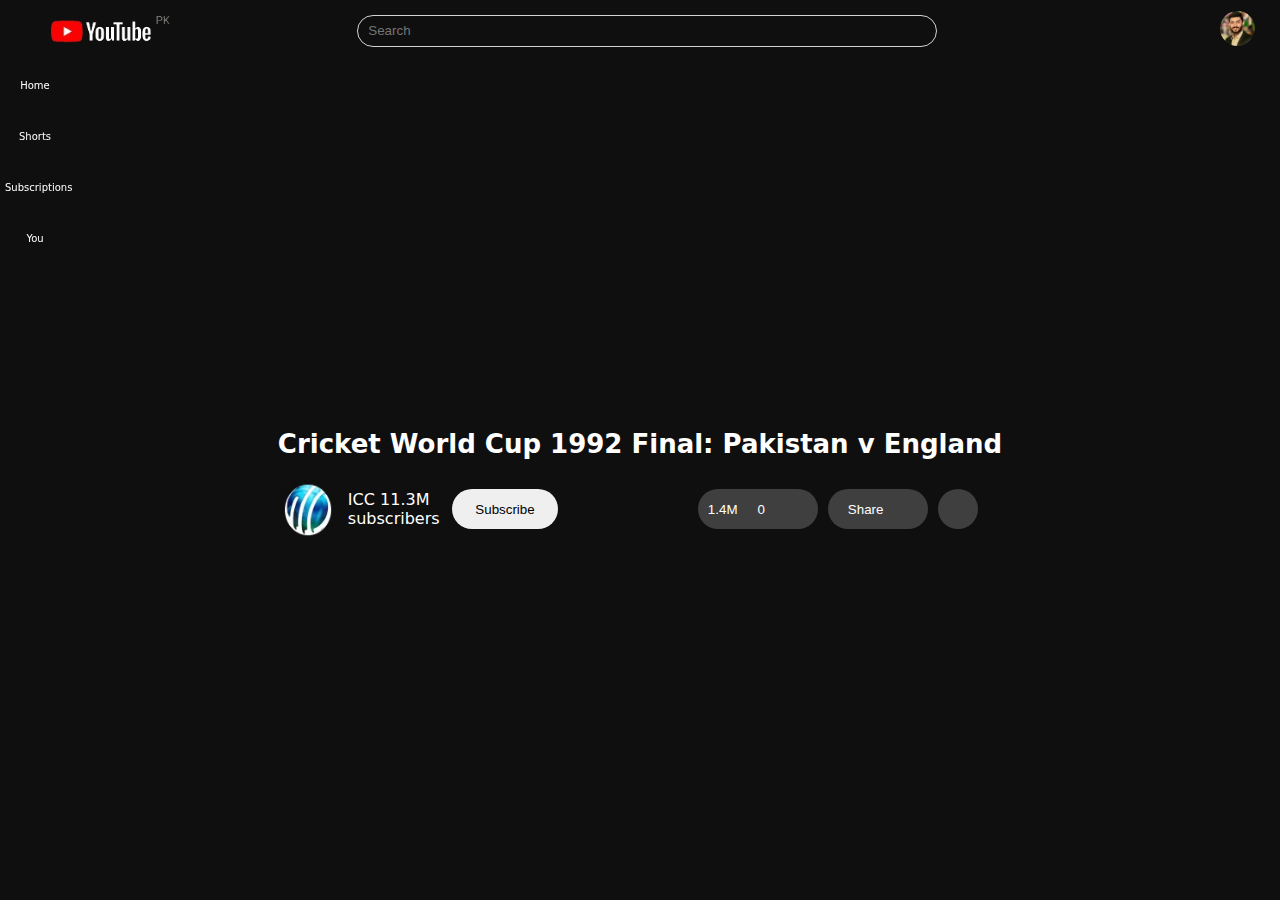
<file: video8.html>
<!DOCTYPE html>
<html lang="en">

<head>
    <meta charset="UTF-8">
    <meta name="viewport" content="width=device-width, initial-scale=1.0">
    <title>Youtube</title>
    <link rel="stylesheet" href="css/video1.css">
    <link rel="icon" href="images/title.png">
    <link rel="stylesheet" href="https://cdnjs.cloudflare.com/ajax/libs/font-awesome/6.5.2/css/all.min.css"
        integrity="sha512-SnH5WK+bZxgPHs44uWIX+LLJAJ9/2PkPKZ5QiAj6Ta86w+fsb2TkcmfRyVX3pBnMFcV7oQPJkl9QevSCWr3W6A=="
        crossorigin="anonymous" referrerpolicy="no-referrer" />
</head>

<body>
    <!-- header -->
    <header>
        <div class="nav">
            <div class="left-nav">
                <div class="logo-nav">
                    <i class="fa-solid fa-bars"></i><a href="index.html"><abbr title="Youtube Home"><img
                                src="images/logo.png" alt="" width="100px"></a></abbr>
                </div>
            </div>
            <div class="middle-nav">
                <input type="text" placeholder="Search">
                <abbr title="Search"><i class="fa-solid fa-search"></i></abbr>
                <abbr title="Search with your voice"><i class="fa-solid fa-microphone"></i></abbr>
            </div>
            <div class="right-nav">
                <abbr title="Create"><i class="fa-solid fa-video"></i></abbr>
                <abbr title="Upload"><i class="fa-solid fa-arrow-up-from-bracket"></i></abbr>
                <abbr title="Notifications"><i class="fa-solid fa-bell"></i></abbr>
                <a href="you.html"><img src="images/Ali Raza.jpg" alt="" width="30px"></a>
            </div>
        </div>
    </header>
    <!-- main -->
    <main>
        <div class="side-nav">
            <div class="home">
                <a href="index.html"> <i class="fa-solid fa-house"></i>
                    <p>Home</p>
                </a>
            </div>
            <div class="shorts">
                <a href="shorts.html"><i class="fa-solid fa-bolt"></i>
                    <p>Shorts</p>
                </a>
            </div>
            <div class="subscriber">
                <a href="sub.html"><i class="fa-brands fa-youtube"></i>
                    <p>Subscriptions</p>
                </a>
            </div>
            <div class="you">
                <a href="you.html"><i class="fa-solid fa-photo-film"></i>
                    <p>You</p>
                </a>
            </div>
        </div>
        <div class="container">
            <div class="v1">
                <iframe width="700" height="335" src="https://www.youtube.com/embed/QXVcXQCpz_E?si=-bKJ-9pPG-DnoOd-"
                    title="YouTube video player" frameborder="0"
                    allow="accelerometer; autoplay; clipboard-write; encrypted-media; gyroscope; picture-in-picture; web-share"
                    referrerpolicy="strict-origin-when-cross-origin" allowfullscreen></iframe>
                <div class="box">
                    <div class="content">
                        <h3>Cricket World Cup 1992 Final: Pakistan v England</h3>
                        <div class="logo">
                            <div class="channel-logo">
                                <img src="images/v8logo.jpg" alt="">
                                <p>ICC <span>11.3M subscribers</span></p>
                                <button>Subscribe</button>
                            </div>
                            <div class="icon">
                                <button><i class="fa-regular fa-thumbs-up"></i>
                                    <p>1.4M </p><i class="fa-regular fa-thumbs-down"></i>
                                    <p> 0</p>
                                </button>
                                <button id="share"><i class="fa-solid fa-share"></i>
                                    <p>Share</p>
                                </button>
                                <i class="fa-solid fa-ellipsis"></i>
                            </div>
                        </div>
                    </div>
                </div>
            </div>
        </div>
    </main>
</body>

</html>
</file>
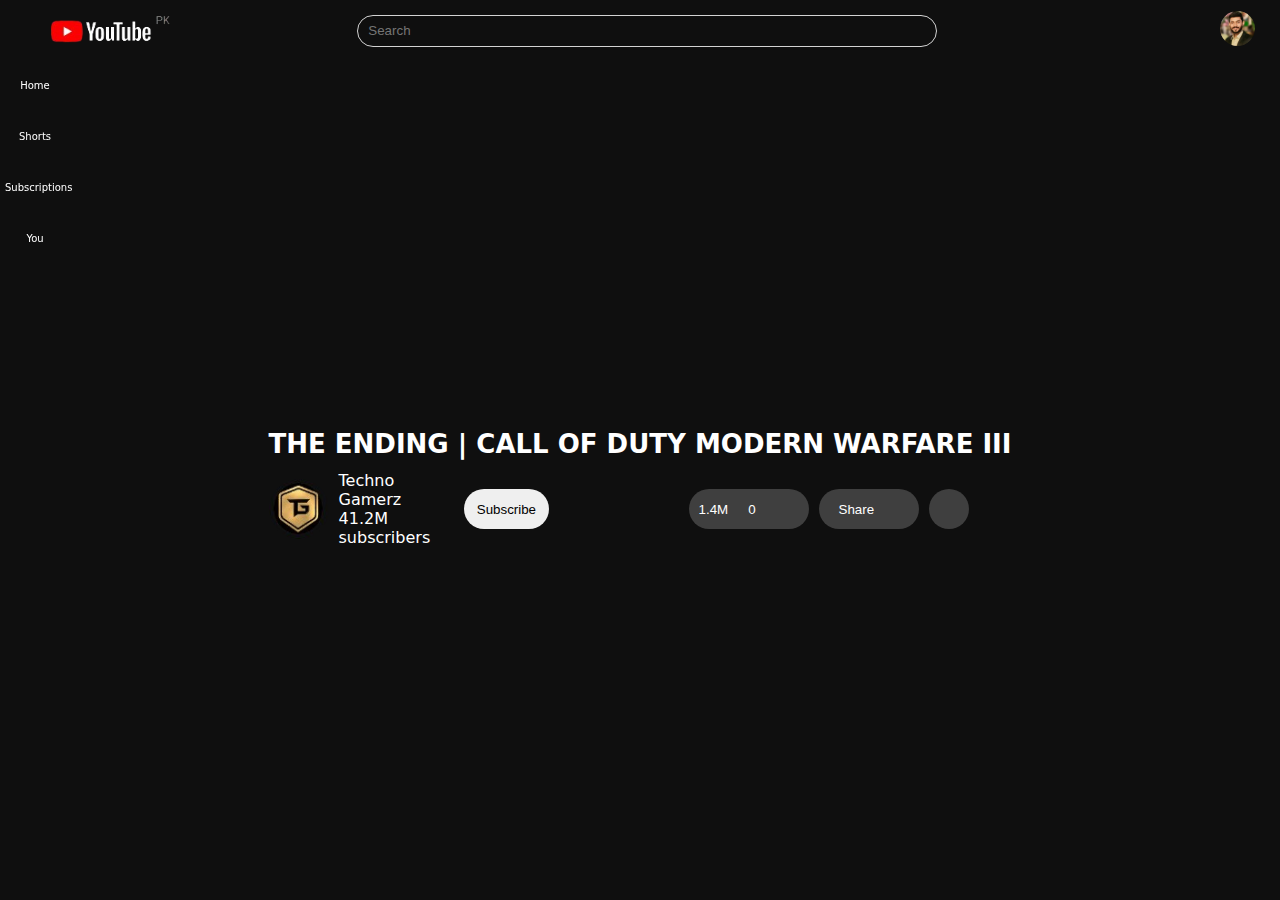
<file: video9.html>
<!DOCTYPE html>
<html lang="en">

<head>
    <meta charset="UTF-8">
    <meta name="viewport" content="width=device-width, initial-scale=1.0">
    <title>Youtube</title>
    <link rel="stylesheet" href="css/video1.css">
    <link rel="icon" href="images/title.png">
    <link rel="stylesheet" href="https://cdnjs.cloudflare.com/ajax/libs/font-awesome/6.5.2/css/all.min.css"
        integrity="sha512-SnH5WK+bZxgPHs44uWIX+LLJAJ9/2PkPKZ5QiAj6Ta86w+fsb2TkcmfRyVX3pBnMFcV7oQPJkl9QevSCWr3W6A=="
        crossorigin="anonymous" referrerpolicy="no-referrer" />
</head>

<body>
    <!-- header -->
    <header>
        <div class="nav">
            <div class="left-nav">
                <div class="logo-nav">
                    <i class="fa-solid fa-bars"></i><a href="index.html"><abbr title="Youtube Home"><img
                                src="images/logo.png" alt="" width="100px"></a></abbr>
                </div>
            </div>
            <div class="middle-nav">
                <input type="text" placeholder="Search">
                <abbr title="Search"><i class="fa-solid fa-search"></i></abbr>
                <abbr title="Search with your voice"><i class="fa-solid fa-microphone"></i></abbr>
            </div>
            <div class="right-nav">
                <abbr title="Create"><i class="fa-solid fa-video"></i></abbr>
                <abbr title="Upload"><i class="fa-solid fa-arrow-up-from-bracket"></i></abbr>
                <abbr title="Notifications"><i class="fa-solid fa-bell"></i></abbr>
                <a href="you.html"><img src="images/Ali Raza.jpg" alt="" width="30px"></a>
            </div>
        </div>
    </header>
    <!-- main -->
    <main>
        <div class="side-nav">
            <div class="home">
                <a href="index.html"> <i class="fa-solid fa-house"></i>
                    <p>Home</p>
                </a>
            </div>
            <div class="shorts">
                <a href="shorts.html"><i class="fa-solid fa-bolt"></i>
                    <p>Shorts</p>
                </a>
            </div>
            <div class="subscriber">
                <a href="sub.html"><i class="fa-brands fa-youtube"></i>
                    <p>Subscriptions</p>
                </a>
            </div>
            <div class="you">
                <a href="you.html"><i class="fa-solid fa-photo-film"></i>
                    <p>You</p>
                </a>
            </div>
        </div>
        <div class="container">
            <div class="v1">
                <iframe width="700" height="335" src="https://www.youtube.com/embed/2NBo7bR5CSg?si=6S1HHNhfEFlJ-xQv"
                    title="YouTube video player" frameborder="0"
                    allow="accelerometer; autoplay; clipboard-write; encrypted-media; gyroscope; picture-in-picture; web-share"
                    referrerpolicy="strict-origin-when-cross-origin" allowfullscreen></iframe>
                <div class="box">
                    <div class="content">
                        <h3>THE ENDING | CALL OF DUTY MODERN WARFARE III</h3>
                        <div class="logo">
                            <div class="channel-logo">
                                <img src="images/v9logo.jpg" alt="">
                                <p>Techno Gamerz <span>41.2M subscribers</span></p>
                                <button>Subscribe</button>
                            </div>
                            <div class="icon">
                                <button><i class="fa-regular fa-thumbs-up"></i>
                                    <p>1.4M </p><i class="fa-regular fa-thumbs-down"></i>
                                    <p> 0</p>
                                </button>
                                <button id="share"><i class="fa-solid fa-share"></i>
                                    <p>Share</p>
                                </button>
                                <i class="fa-solid fa-ellipsis"></i>
                            </div>
                        </div>
                    </div>
                </div>
            </div>
        </div>
    </main>
</body>

</html>
</file>
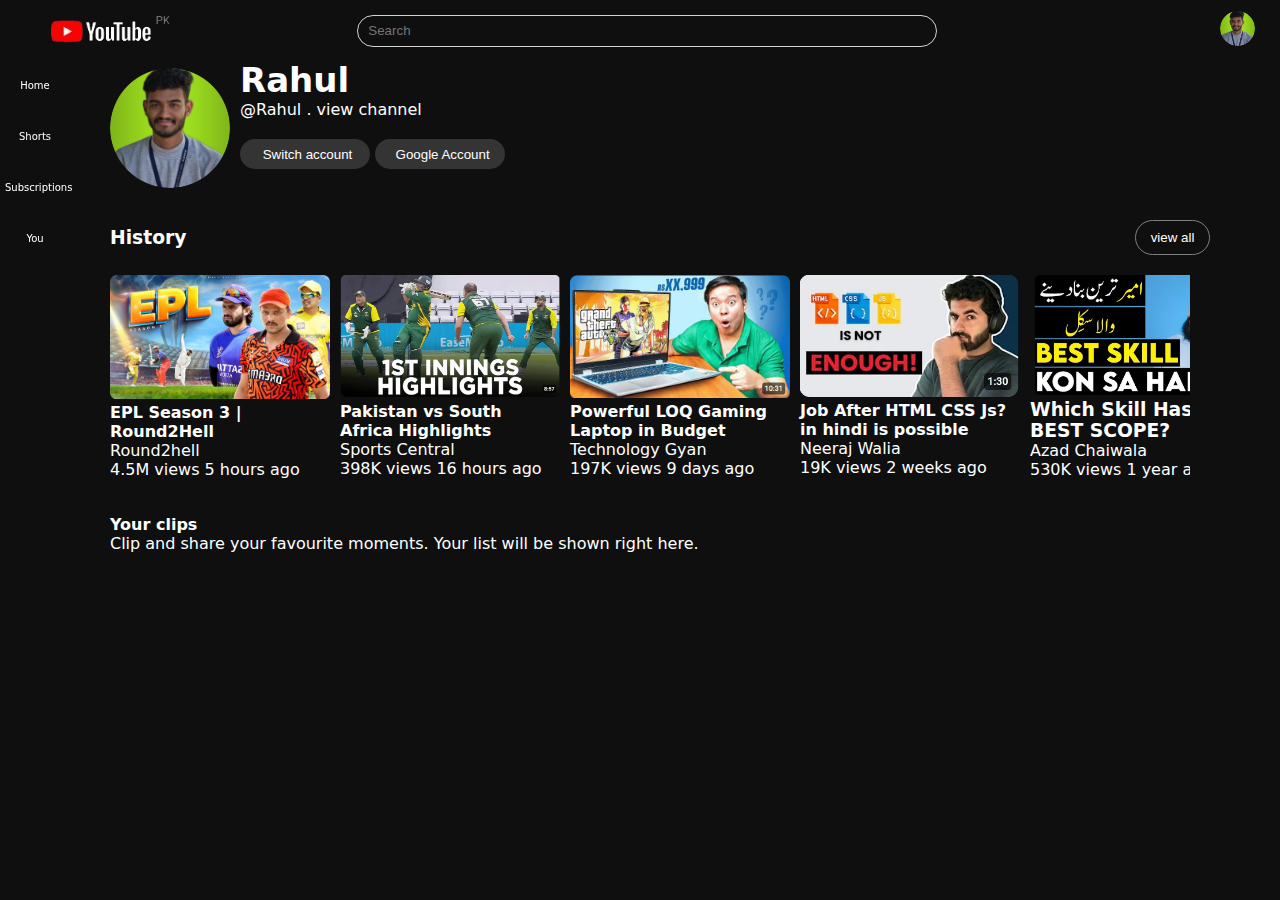
<file: you.html>
<!DOCTYPE html>
<html lang="en">

<head>
    <meta charset="UTF-8">
    <meta name="viewport" content="width=device-width, initial-scale=1.0">
    <title>Youtube</title>
    <link rel="stylesheet" href="css/you.css">
    <link rel="icon" href="images/title.png">
    <link rel="stylesheet" href="https://cdnjs.cloudflare.com/ajax/libs/font-awesome/6.5.2/css/all.min.css"
        integrity="sha512-SnH5WK+bZxgPHs44uWIX+LLJAJ9/2PkPKZ5QiAj6Ta86w+fsb2TkcmfRyVX3pBnMFcV7oQPJkl9QevSCWr3W6A=="
        crossorigin="anonymous" referrerpolicy="no-referrer" />
</head>

<body>
    <!-- header -->
    <header>
        <div class="nav">
            <div class="left-nav">
                <div class="logo-nav">
                    <i class="fa-solid fa-bars"></i><a href="index.html"><abbr title="Youtube Home"><img
                                src="images/logo.png" alt="" width="100px"></a></abbr>
                </div>
            </div>
            <div class="middle-nav">
                <input type="text" placeholder="Search">
                <abbr title="Search"><i class="fa-solid fa-search"></i></abbr>
                <abbr title="Search with your voice"><i class="fa-solid fa-microphone"></i></abbr>
            </div>
            <div class="right-nav">
                <abbr title="Create"><i class="fa-solid fa-video"></i></abbr>
                <abbr title="Upload"><i class="fa-solid fa-arrow-up-from-bracket"></i></abbr>
                <abbr title="Notifications"><i class="fa-solid fa-bell"></i></abbr>
                <a href="you.html"><img src="images/Linkedin profile.png" alt="" width="30px"></a>
            </div>
        </div>
    </header>
    <!-- main -->
    <main>
        <div class="container">
            <div class="side-nav">
                <div class="home">
                    <a href="index.html"> <i class="fa-solid fa-house"></i>
                        <p>Home</p>
                    </a>
                </div>
                <div class="shorts">
                    <a href="shorts.html"><i class="fa-solid fa-bolt"></i>
                        <p>Shorts</p>
                    </a>
                </div>
                <div class="subscriber">
                    <a href="sub.html"><i class="fa-brands fa-youtube"></i>
                        <p>Subscriptions</p>
                    </a>
                </div>
                <div class="you">
                    <a href="you.html"><i class="fa-solid fa-photo-film"></i>
                        <p>You</p>
                    </a>
                </div>
            </div>
        </div>
        <!-- main -->
        <main>
            <div class="container1">
                <div class="library">
                    <div class="img">
                        <img src="images/Linkedin profile.png" alt="">
                    </div>
                    <div class="name">
                        <h3>Rahul</h3>
                        <p>@Rahul . view channel</p>
                        <div class="btn">
                            <button><i class="fa-regular fa-images"></i>Switch account</button>
                            <button><i class="fa-brands fa-google"></i>Google Account</button>
                        </div>
                    </div>
                </div>
                <div class="history">
                    <div class="h">
                        <h3>History</h3>
                    </div>
                    <div class="v">
                        <button>view all</button>
                    </div>
                </div>
            </div>
            <div class="videos">
                <div class="v1">
                    <a href="video1.html">
                        <img src="images/v1img.jpg" alt="">
                        <h4>EPL Season 3 | Round2Hell</h4>
                        <p>Round2hell</p>
                        <p>4.5M views 5 hours ago</p>
                    </a>
                </div>
                <div class="v1">
                    <a href="video2.html">
                        <img src="images/v2img.jpg" alt="">
                        <h4>Pakistan vs South Africa Highlights</h4>
                        <p>Sports Central</p>
                        <p>398K views 16 hours ago</p>
                    </a>
                </div>
                <div class="v1">
                    <a href="video3.html">
                        <img src="images/v3img.jpg" alt="">
                        <h4>Powerful LOQ Gaming Laptop in Budget</h4>
                        <p>Technology Gyan</p>
                        <p>197K views 9 days ago</p>
                    </a>
                </div>
                <div class="v1">
                    <a href="video4.html">
                        <img src="images/v4img.jpg" alt="">
                        <h4>Job After HTML CSS Js? in hindi is possible</h4>
                        <p>Neeraj Walia</p>
                        <p>19K views 2 weeks ago</p>
                    </a>
                </div>
                <div class="v1">
                    <a href="video5.html">
                        <img src="images/v5img.jpg" alt="">
                        <h3>Which Skill Has The BEST SCOPE?</h3>
                        <p>Azad Chaiwala</p>
                        <p>530K views 1 year ago</p>
                    </a>
                </div>
                <div class="v1">
                    <a href="video6.html">
                        <img src="images/v6img.jpg" alt="">
                        <h3>Which Skill Has The BEST SCOPE?</h3>
                        <p>Azad Chaiwala</p>
                        <p>530K views 1 year ago</p>
                    </a>
                </div>
                <div class="v1">
                    <a href="video7.html">
                        <img src="images/v7img.jpg" alt="">
                        <h3>Which Skill Has The BEST SCOPE?</h3>
                        <p>Azad Chaiwala</p>
                        <p>530K views 1 year ago</p>
                    </a>
                </div>
                <div class="v1">
                    <a href="video8.html">
                        <img src="images/v8img.jpg" alt="">
                        <h3>Which Skill Has The BEST SCOPE?</h3>
                        <p>Azad Chaiwala</p>
                        <p>530K views 1 year ago</p>
                    </a>
                </div>
                <div class="v1">
                    <a href="video9.html">
                        <img src="images/v9img.jpg" alt="">
                        <h3>Which Skill Has The BEST SCOPE?</h3>
                        <p>Azad Chaiwala</p>
                        <p>530K views 1 year ago</p>
                    </a>
                </div>
            </div>
            <div class="footer">
                <h4>Your clips</h4>
                <p>Clip and share your favourite moments. Your list will be shown right here.</p>
            </div>
        </main>
</body>

</html>
</file>
<file: css/index.css>
* {
  margin: 0;
  padding: 0;
  box-sizing: border-box;
}

body {
  background-color: #0f0f0f;
  color: white;
  font-family: system-ui, -apple-system, BlinkMacSystemFont, 'Segoe UI', Roboto, Oxygen, Ubuntu, Cantarell, 'Open Sans', 'Helvetica Neue', sans-serif;
}

body::-webkit-scrollbar {
  display: none;
}


/* navigation */

.nav {
  display: flex;
  justify-content: space-between;
  align-items: center;
  position: fixed;
  top: 0;
  left: 0;
  width: 100%;
  padding-top: 5px;
  padding-left: 25px;
  padding-right: 25px;
  height: 56px;
  background-color: #0f0f0f;
}


.left-nav {
  display: flex;
  align-items: center;
  gap: 20px;
}

.left-nav i {
  font-size: 20px;
}

.left-nav i:hover {
  cursor: pointer;
}

.logo-nav {
  display: flex;
  align-items: center;
  gap: 20px;
}

.logo-nav img {
  width: 100%;
  height: 40px;
  object-fit: contain;
}

.middle-nav {
  display: flex;
  align-items: center;
  gap: 20px;
}

.middle-nav {
  align-items: center;
}

.middle-nav input {
  width: 580px;
  height: 32px;
  padding-left: 10px;
  background-color: #0f0f0f;
  border: 1px solid lightgrey;
  border-radius: 30px;
  color: white;
}

.middle-nav i {
  font-size: 20px;
}

.middle-nav i:hover {
  cursor: pointer;
}

.search i {
  font-size: 20px;
  padding-left: 20px;
  padding-top: 10px;
}

.middle-nav i {
  font-size: 20px;
}

.right-nav {
  display: flex;
  align-items: center;
  gap: 20px;
}

.right-nav i {
  font-size: 20px;
}

.right-nav i:hover {
  cursor: pointer;
}

.right-nav img {
  width: 35px;
  height: 35px;
  align-items: center;
  border-radius: 50%;
}

/* main */

.side-nav {
  position: fixed;
  top: 60px;
  width: 65px;
  height: calc(100vh - 60px);
  text-align: center;
  padding-left: 5px;
}

.side-nav .home {
  padding-top: 20px;
  margin-bottom: 40px;
}

.side-nav .home a {
  text-decoration: none;
  color: white;
}

.side-nav .home i {
  font-size: 16px;
  margin-bottom: 8px;
}

.side-nav .home p {
  font-size: 10px;
}

.side-nav .shorts {
  margin-bottom: 40px;
}

.side-nav .shorts a {
  text-decoration: none;
  color: white;
}

.side-nav .shorts i {
  font-size: 16px;
  margin-bottom: 8px;
}

.side-nav .shorts p {
  font-size: 10px;
}

.side-nav .subscriber {
  margin-bottom: 40px;
}

.side-nav .subscriber a {
  text-decoration: none;
  color: white;
}

.side-nav .subscriber i {
  font-size: 20px;
  margin-bottom: 8px;
}

.side-nav .subscriber p {
  font-size: 10px;
}

.side-nav .you {
  margin-bottom: 40px;
}

.side-nav .you a {
  text-decoration: none;
  color: white;
}

.side-nav .you i {
  font-size: 16px;
  margin-bottom: 8px;
}

.side-nav .you p {
  font-size: 10px;
}

/* videos */

.overflow {
  display: flex;
  align-items: center;
  width: 1160px;
  height: 50px;
  gap: 26px;
  padding-top: 10px;
  padding-bottom: 10px;
  margin-left: 20px;
  margin-right: 20px;
  overflow-x: scroll;
  overflow-y: hidden;
  margin-top: 60px;
  margin-bottom: 10px;
}

.overflow::-webkit-scrollbar {
  display: none;
}

.all {
  background-color: #dddddd;
  color: black;
  padding: 8px;
  border-radius: 6px;
}

.all p:hover {
  cursor: pointer;
}

.over p {
  display: flex;
  align-items: center;
}

.over p:hover {
  cursor: pointer;
}

.long1 p {
  width: 70px;
}

.long2 p {
  width: 176px;
}

.long3 p {
  width: 140px;
}

.long4 p {
  width: 54px;
}

.long1 p:hover {
  cursor: pointer;
}

.long2 p:hover {
  cursor: pointer;
}

.long3 p:hover {
  cursor: pointer;
}

.long4 p:hover {
  cursor: pointer;
}


.videos {
  margin-left: 66px;
}

.banner img {
  width: 1190px;
  margin-bottom: 20px;
  padding-left: 10px;
}

.videos-list {
  display: flex;
  align-items: center;
  gap: 20px;
  margin-left: 30px;
  flex-wrap: wrap;
}

.videos-list .v1 {
  border: 1px solid black;
  border-radius: 10px;
  width: 370px;
  height: 200px;
  margin-bottom: 100px;

}

.videos-list .v1 a {
  text-decoration: none;
  color: white;
}


.box {
  display: flex;
  justify-content: space-between;
  margin-top: 10px;
}

.box .logo {
  width: 50px;
  height: 50px;
  border-radius: 50%;
}

.box .logo img {
  width: 50px;
  height: 50px;
  border-radius: 50%;
}

.logo .content {
  margin-bottom: 10px;
}
</file>
<file: css/sub.css>
* {
  margin: 0;
  padding: 0;
  box-sizing: border-box;
}

body {
  background-color: #0f0f0f;
  color: white;
}
body::-webkit-scrollbar {
  display: none; 
}

/* navigation */

.nav {
  display: flex;
  justify-content: space-between;
  align-items: center;
  position: fixed;
  top: 0;
  left: 0;
  width: 100%;
  padding-top: 5px;
  padding-left: 25px;
  padding-right: 25px;
  height: 56px;
  background-color: #0f0f0f;
}


.left-nav {
  display: flex;
  align-items: center;
  gap: 20px;
}

.left-nav i {
  font-size: 20px;
}

.left-nav i:hover {
  cursor: pointer;
}

.logo-nav {
  display: flex;
  align-items: center;
  gap: 20px;
}

.logo-nav img {
  width: 100%;
  height: 40px;
  object-fit: contain;
}

.middle-nav {
  display: flex;
  align-items: center;
  gap: 20px;
}

.middle-nav {
  align-items: center;
}

.middle-nav input {
  width: 580px;
  height: 32px;
  padding-left: 10px;
  background-color: #0f0f0f;
  border: 1px solid lightgrey;
  border-radius: 30px;
  color: white ;
}

.middle-nav i {
  font-size: 20px;
}

.middle-nav i:hover {
  cursor: pointer;
}

.search i {
  font-size: 20px;
  padding-left: 20px;
  padding-top: 10px;
}

.middle-nav i {
  font-size: 20px;
}

.right-nav {
  display: flex;
  align-items: center;
  gap: 20px;
}

.right-nav i {
  font-size: 20px;
}

.right-nav i:hover {
  cursor: pointer;
}

.right-nav img {
  width: 35px;
  height: 35px;
  align-items: center;
  border-radius: 50%;
}

/* main */

.side-nav {
  position: fixed;
  top: 60px;
  width: 65px;
  height: calc(100vh - 60px);
  text-align: center;
  padding-left: 5px;
}

.side-nav .home {
    padding-top: 20px;
margin-bottom: 40px;
}

.side-nav .home a{
  text-decoration: none;
  color: white;
 }

.side-nav .home i {
  font-size: 16px;
  margin-bottom: 8px;
}

.side-nav .home p {
    font-size: 10px;
}

.side-nav .shorts {
    margin-bottom: 40px;
}

.side-nav .shorts  a{
 text-decoration: none;
 color: white;
}

.side-nav .shorts i {
  font-size: 16px;
  margin-bottom: 8px;
}

.side-nav .shorts p {
    font-size: 10px;
}

.side-nav .subscriber {
    margin-bottom: 40px;
}

.side-nav .subscriber a {
  text-decoration: none;
  color: white;
}

.side-nav .subscriber i {
  font-size: 20px;
  margin-bottom: 8px;
}

.side-nav .subscriber p {
    font-size: 10px;
}

.side-nav .you {
    margin-bottom: 40px;
}

.side-nav .you a {
  text-decoration: none;
  color: white;
}

.side-nav .you i {
  font-size: 16px;
  margin-bottom: 8px;
}

.side-nav .you p {
    font-size: 10px;
}

.sub {
  display: flex;
  justify-content: space-between;
  color: aliceblue;
  margin-top: 100px;
  width: 1130px;
  margin-left: 110px;
}

.sub .latest h4{
font-size: 24px;
}

.sub .icons {
  display: flex;
  align-items: center;
  gap: 20px;
}

.sub .icons p {
  color: #3ea6ff;
}

.sub .icons i:hover{
  cursor: pointer;
}

.videos-list {
  display: flex;
  align-items: center;
  gap: 20px;
  margin-left: 100px;
  margin-top: 20px;
  flex-wrap: wrap;
}

.videos-list .v1 {
  border: 1px solid black;
  border-radius: 10px;
  width: 370px;
  height: 200px;
  margin-bottom: 100px;

}

.videos-list .v1 a {
  text-decoration: none;
  color: white;
}


.box {
  display: flex;
  justify-content: space-between;
  margin-top: 10px;
}

.box .logo {
  width: 50px;
  height: 50px;
  border-radius: 50%;
}

.box .logo img {
  width: 50px;
  height: 50px;
  border-radius: 50%;
}

.logo .content {
  margin-bottom: 10px;
}
</file>
<file: css/video1.css>
* {
  margin: 0;
  padding: 0;
  box-sizing: border-box;
}

body {
  background-color: #0f0f0f;
  color: white;
  font-family: system-ui, -apple-system, BlinkMacSystemFont, 'Segoe UI', Roboto, Oxygen, Ubuntu, Cantarell, 'Open Sans', 'Helvetica Neue', sans-serif;
}

/* navigation */

.nav {
  display: flex;
  justify-content: space-between;
  align-items: center;
  position: fixed;
  top: 0;
  left: 0;
  width: 100%;
  padding-top: 5px;
  padding-left: 25px;
  padding-right: 25px;
  height: 56px;
  background-color: #0f0f0f;
}


.left-nav {
  display: flex;
  align-items: center;
  gap: 20px;
}

.left-nav i {
  font-size: 20px;
}

.left-nav i:hover {
  cursor: pointer;
}

.logo-nav {
  display: flex;
  align-items: center;
  gap: 20px;
}

.logo-nav img {
  width: 100%;
  height: 40px;
  object-fit: contain;
}

.middle-nav {
  display: flex;
  align-items: center;
  gap: 20px;
}

.middle-nav {
  align-items: center;
}

.middle-nav input {
  width: 580px;
  height: 32px;
  padding-left: 10px;
  background-color: #0f0f0f;
  border: 1px solid lightgrey;
  border-radius: 30px;
  color: white;
}

.middle-nav i {
  font-size: 20px;
}

.middle-nav i:hover {
  cursor: pointer;
}

.search i {
  font-size: 20px;
  padding-left: 20px;
  padding-top: 10px;
}

.middle-nav i {
  font-size: 20px;
}

.right-nav {
  display: flex;
  align-items: center;
  gap: 20px;
}

.right-nav i {
  font-size: 20px;
}

.right-nav i:hover {
  cursor: pointer;
}

.right-nav img {
  width: 35px;
  height: 35px;
  align-items: center;
  border-radius: 50%;
}

/* main */


.side-nav {
  position: fixed;
  top: 60px;
  width: 65px;
  height: calc(100vh - 60px);
  text-align: center;
  padding-left: 5px;
}

.side-nav .home {
  padding-top: 20px;
  margin-bottom: 40px;
}

.side-nav .home a {
  text-decoration: none;
  color: white;
}

.side-nav .home i {
  font-size: 16px;
  margin-bottom: 8px;
}

.side-nav .home p {
  font-size: 10px;
}

.side-nav .shorts {
  margin-bottom: 40px;
}

.side-nav .shorts a {
  text-decoration: none;
  color: white;
}

.side-nav .shorts i {
  font-size: 16px;
  margin-bottom: 8px;
}

.side-nav .shorts p {
  font-size: 10px;
}

.side-nav .subscriber {
  margin-bottom: 40px;
}

.side-nav .subscriber a {
  text-decoration: none;
  color: white;
}

.side-nav .subscriber i {
  font-size: 20px;
  margin-bottom: 8px;
}

.side-nav .subscriber p {
  font-size: 10px;
}

.side-nav .you {
  margin-bottom: 40px;
}

.side-nav .you a {
  text-decoration: none;
  color: white;
}

.side-nav .you i {
  font-size: 16px;
  margin-bottom: 8px;
}

.side-nav .you p {
  font-size: 10px;
}

.container {
  display: flex;
  justify-content: center;
  margin-top: 80px;
}

.content {
  margin-top: 10px;
}

.content h3 {
  font-size: 26px;
  font-weight: 600;
}

.logo {
  width: 700px;
  height: 40px;
  display: flex;
  margin-top: 30px;
  align-items: center;
  justify-content: space-between;
}

.logo .channel-logo {
  width: 280px;
  height: 60px;
  display: flex;
  gap: 10px;
  align-items: center;
}

.logo .channel-logo img {
  width: 60px;
  height: 60px;
  border-radius: 50%;
}

.logo .channel-logo button {
  width: 200px;
  height: 40px;
  border-radius: 20px;
  border: 0;
}

.logo .icon {
  display: flex;
  align-items: center;
  gap: 10px;
}

.logo .icon button {
  width: 120px;
  height: 40px;
  border-radius: 20px;
  border: 0;
  display: flex;
  align-items: center;
  padding-left: 10px;
  background-color: #3f3f3f;
  color: white;
}

.logo .icon button i {
  font-size: 20px;
}

.fa-thumbs-down {
  padding-left: 20px;
}

#share {
  width: 100px;
  height: 40px;
  border-radius: 20px;
  padding-left: 20px;
  background-color: #3f3f3f;
  color: white;
}

.fa-ellipsis {
  width: 40px;
  height: 40px;
  border-radius: 20px;
  padding: 12px 12px 12px 14px;
  background-color: #3f3f3f;
}
</file>
<file: css/you.css>
* {
  margin: 0;
  padding: 0;
  box-sizing: border-box;
}

body {
  background-color: #0f0f0f;
  color: white;
  font-family: system-ui, -apple-system, BlinkMacSystemFont, 'Segoe UI', Roboto, Oxygen, Ubuntu, Cantarell, 'Open Sans', 'Helvetica Neue', sans-serif;
}
body::-webkit-scrollbar {
  display: none; 
}

/* navigation */

.nav {
  display: flex;
  justify-content: space-between;
  align-items: center;
  position: fixed;
  top: 0;
  left: 0;
  width: 100%;
  padding-top: 5px;
  padding-left: 25px;
  padding-right: 25px;
  height: 56px;
  background-color: #0f0f0f;
}


.left-nav {
  display: flex;
  align-items: center;
  gap: 20px;
}

.left-nav i {
  font-size: 20px;
}

.left-nav i:hover {
  cursor: pointer;
}

.logo-nav {
  display: flex;
  align-items: center;
  gap: 20px;
}

.logo-nav img {
  width: 100%;
  height: 40px;
  object-fit: contain;
}

.middle-nav {
  display: flex;
  align-items: center;
  gap: 20px;
}

.middle-nav {
  align-items: center;
}

.middle-nav input {
  width: 580px;
  height: 32px;
  padding-left: 10px;
  background-color: #0f0f0f;
  border: 1px solid lightgrey;
  border-radius: 30px;
  color: white ;
}

.middle-nav i {
  font-size: 20px;
}

.middle-nav i:hover {
  cursor: pointer;
}

.search i {
  font-size: 20px;
  padding-left: 20px;
  padding-top: 10px;
}

.middle-nav i {
  font-size: 20px;
}

.right-nav {
  display: flex;
  align-items: center;
  gap: 20px;
}

.right-nav i {
  font-size: 20px;
}

.right-nav i:hover {
  cursor: pointer;
}

.right-nav img {
  width: 35px;
  height: 35px;
  align-items: center;
  border-radius: 50%;
}

/* main */

.side-nav {
  position: fixed;
  top: 60px;
  width: 65px;
  height: calc(100vh - 60px);
  text-align: center;
  padding-left: 5px;
}

.side-nav .home {
    padding-top: 20px;
margin-bottom: 40px;
}

.side-nav .home a{
  text-decoration: none;
  color: white;
 }

.side-nav .home i {
  font-size: 16px;
  margin-bottom: 8px;
}

.side-nav .home p {
    font-size: 10px;
}

.side-nav .shorts {
    margin-bottom: 40px;
}

.side-nav .shorts  a{
 text-decoration: none;
 color: white;
}

.side-nav .shorts i {
  font-size: 16px;
  margin-bottom: 8px;
}

.side-nav .shorts p {
    font-size: 10px;
}

.side-nav .subscriber {
    margin-bottom: 40px;
}

.side-nav .subscriber a {
  text-decoration: none;
  color: white;
}

.side-nav .subscriber i {
  font-size: 20px;
  margin-bottom: 8px;
}

.side-nav .subscriber p {
    font-size: 10px;
}

.side-nav .you {
    margin-bottom: 40px;
}

.side-nav .you a {
  text-decoration: none;
  color: white;
}

.side-nav .you i {
  font-size: 16px;
  margin-bottom: 8px;
}

.side-nav .you p {
    font-size: 10px;
}

/* main */

.container1 {
  margin-left: 110px;
  margin-top: 60px;
}

.library {
  display: flex;
  justify-content: space-around;
  align-items: center;
  width: 460px;
  height: 140px;
  margin-top: 20px;
}

.library .img img {
  width: 120px;
  height: 120px;
  border-radius: 50%;
}

.library .name {
  width: 400px;
  height: 140px;
  margin-left: 10px;
}

.library .name h3 {
  font-size: 34px;
}

.library .name .btn {
  padding-top: 10px;

}

.library .name .btn i{
  padding-right: 5px;
}

.library .name .btn button {
width: 130px;
height: 30px;
border-radius: 20px;
border: 0;
margin-top: 10px;
background-color: #343434;
color: white;
}

.library .name .btn button:hover{
  cursor: pointer;
  background-color: #3f3f3f;
}

.history {
  display: flex;
  justify-content: space-between;
  align-items: center;
  width: 1100px;
  margin-top: 20px;
  margin-bottom: 20px;
}

.history .v button {
  border: 1px solid grey;
  width: 75px;
  height: 35px;
  border-radius: 20px;
  background-color: #0f0f0f;
  color: white;
}

.history .v button:hover {
  border: 0;
  background-color: #3f3f3f ;
}

.videos {
  margin-left: 110px;
  height: 230px;
  display: flex;
  gap: 10px;
  width: 1080px;
  overflow-x: scroll;
  overflow-y: hidden;
}

.videos::-webkit-scrollbar {
  display: none; 
}

.v1 {
  height: 200px;
}

.v1 a {
  text-decoration: none;
  color: white;
}

.v1 img {
  width: 220px;
}

.footer {
  margin-left: 110px;
  margin-top: 10px;
}
</file>
